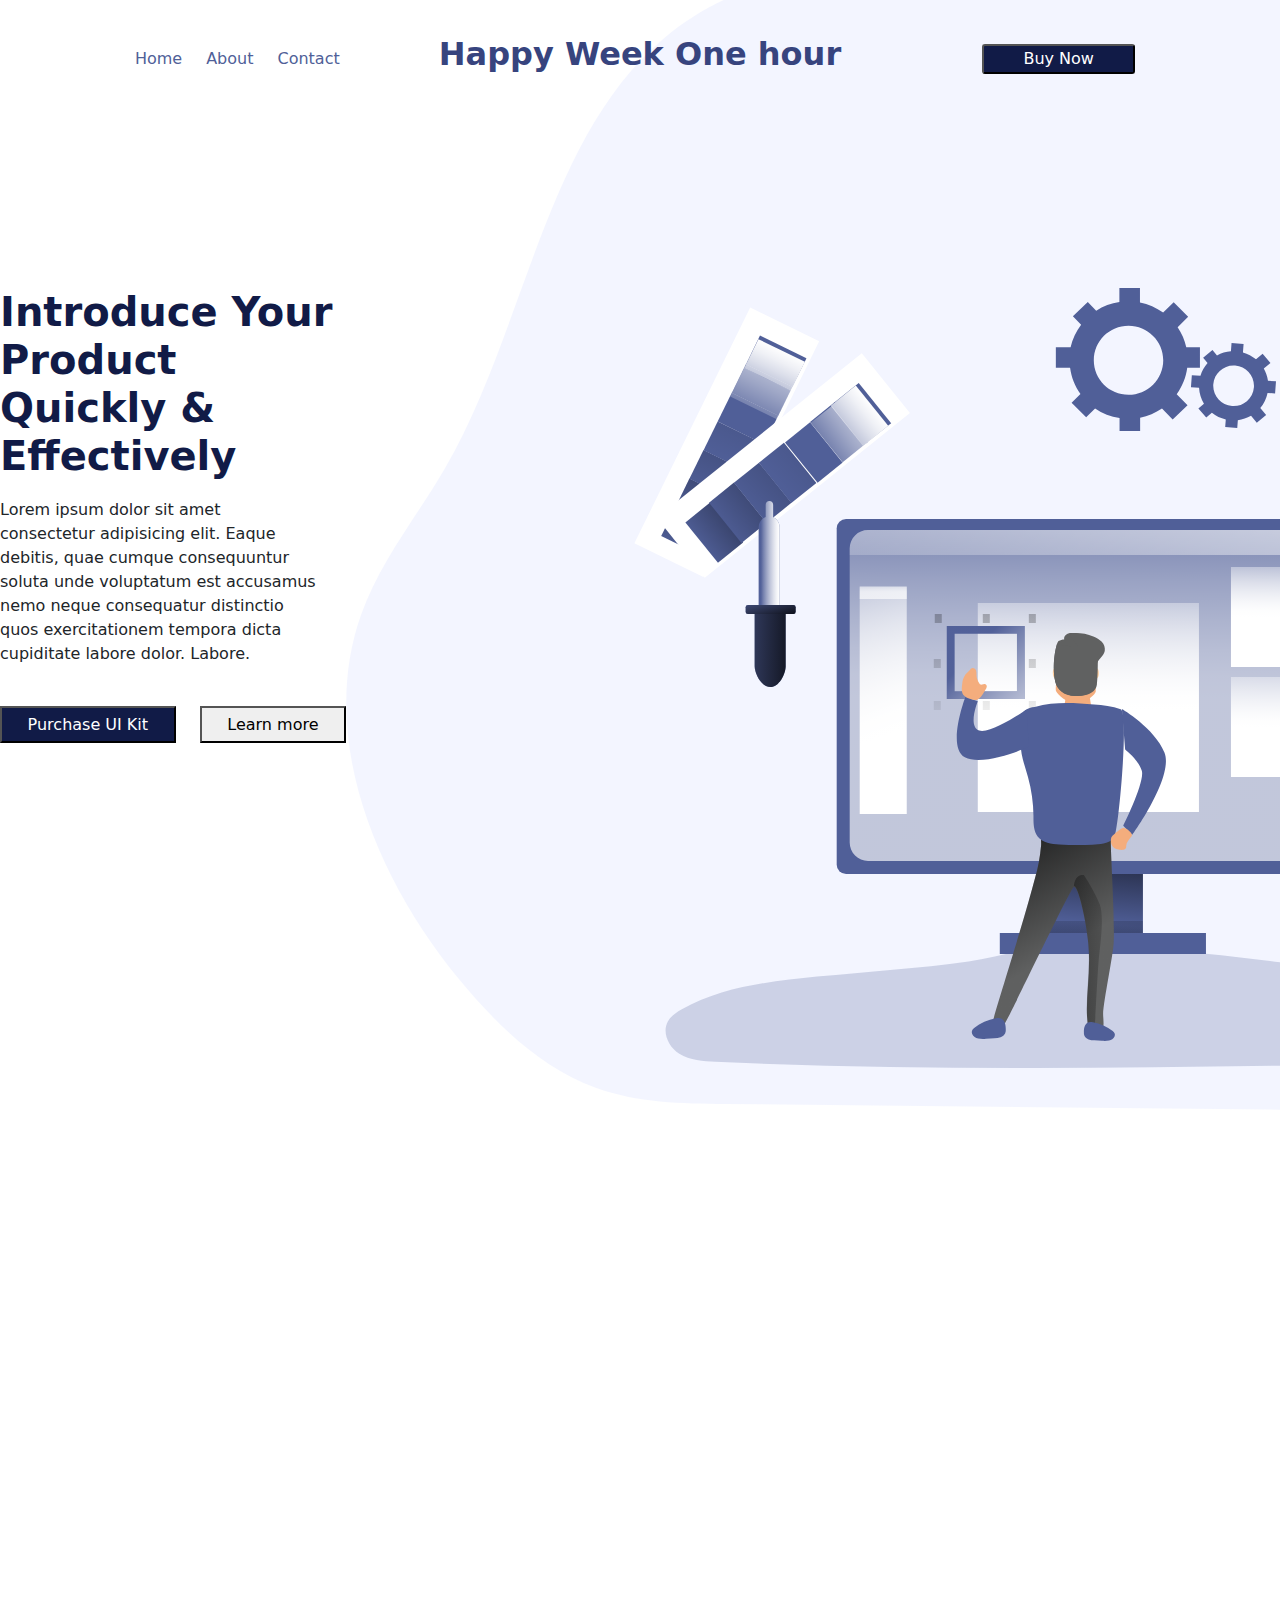
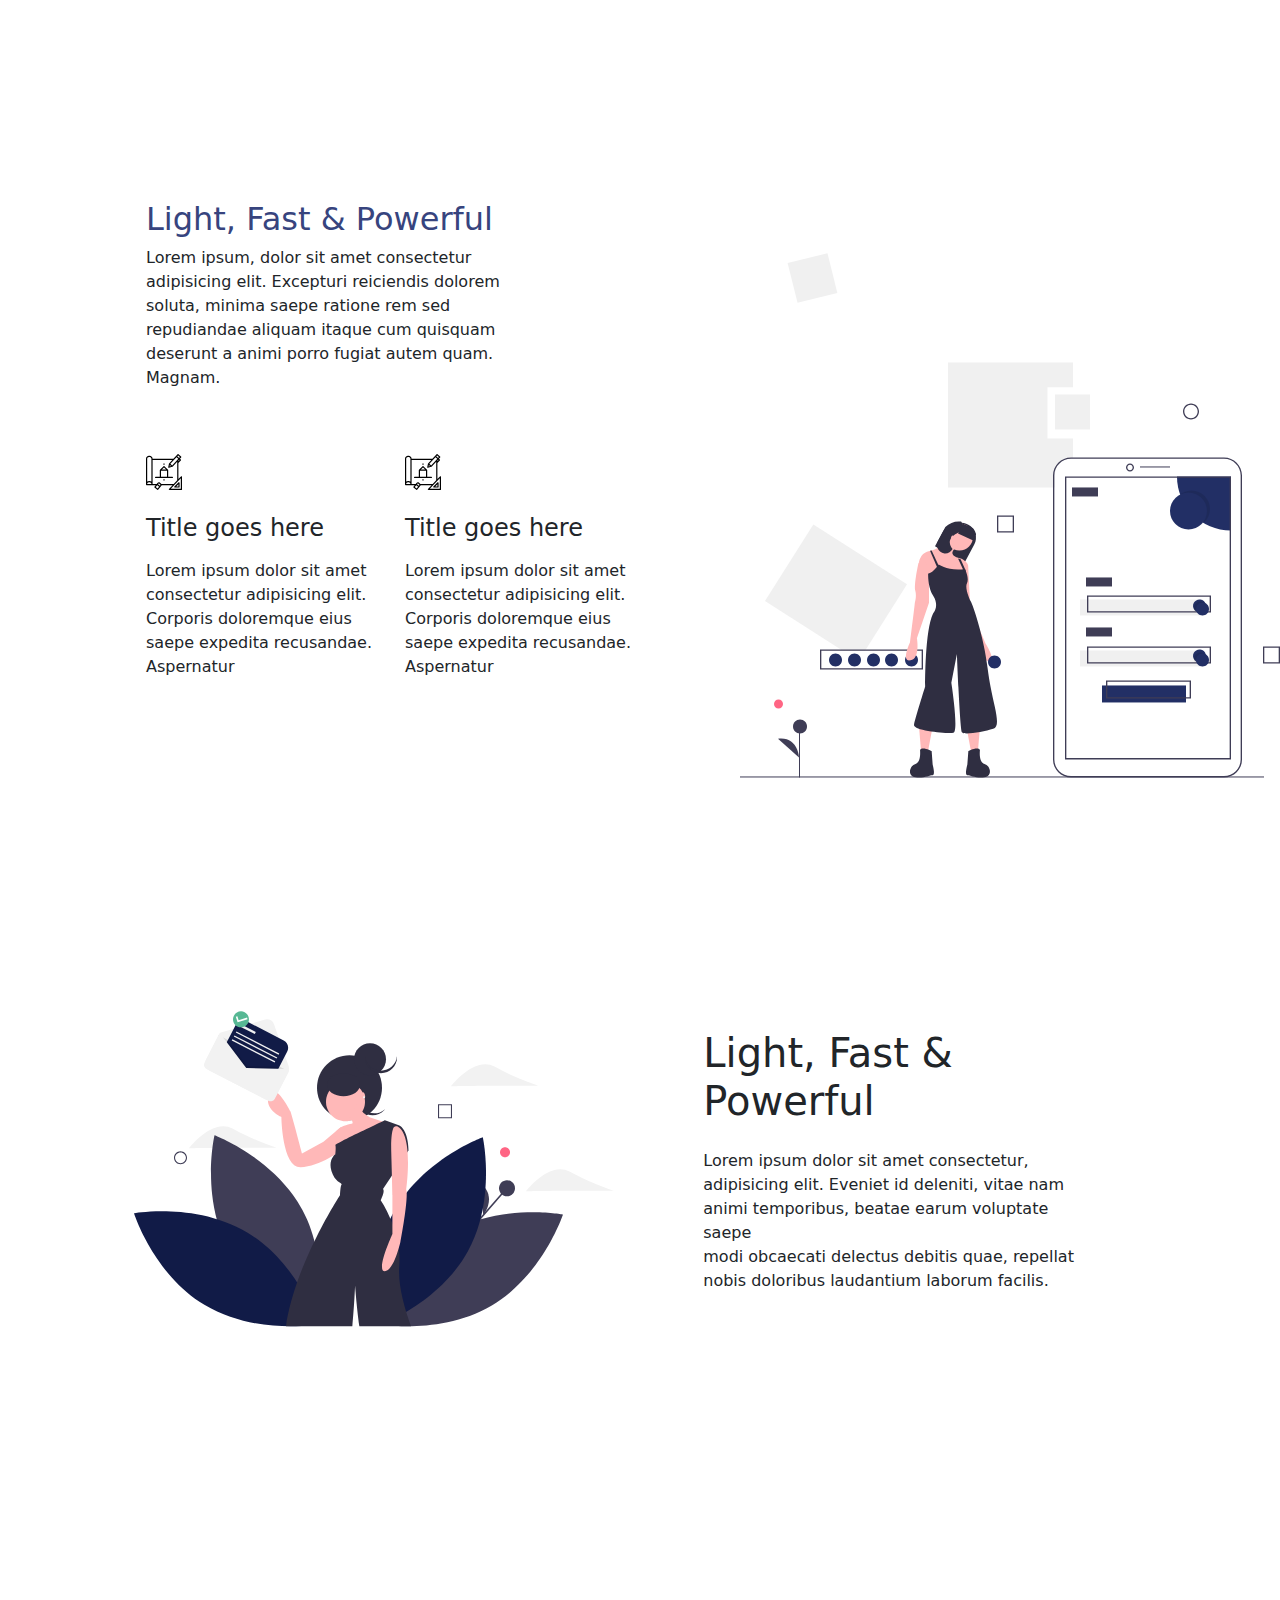
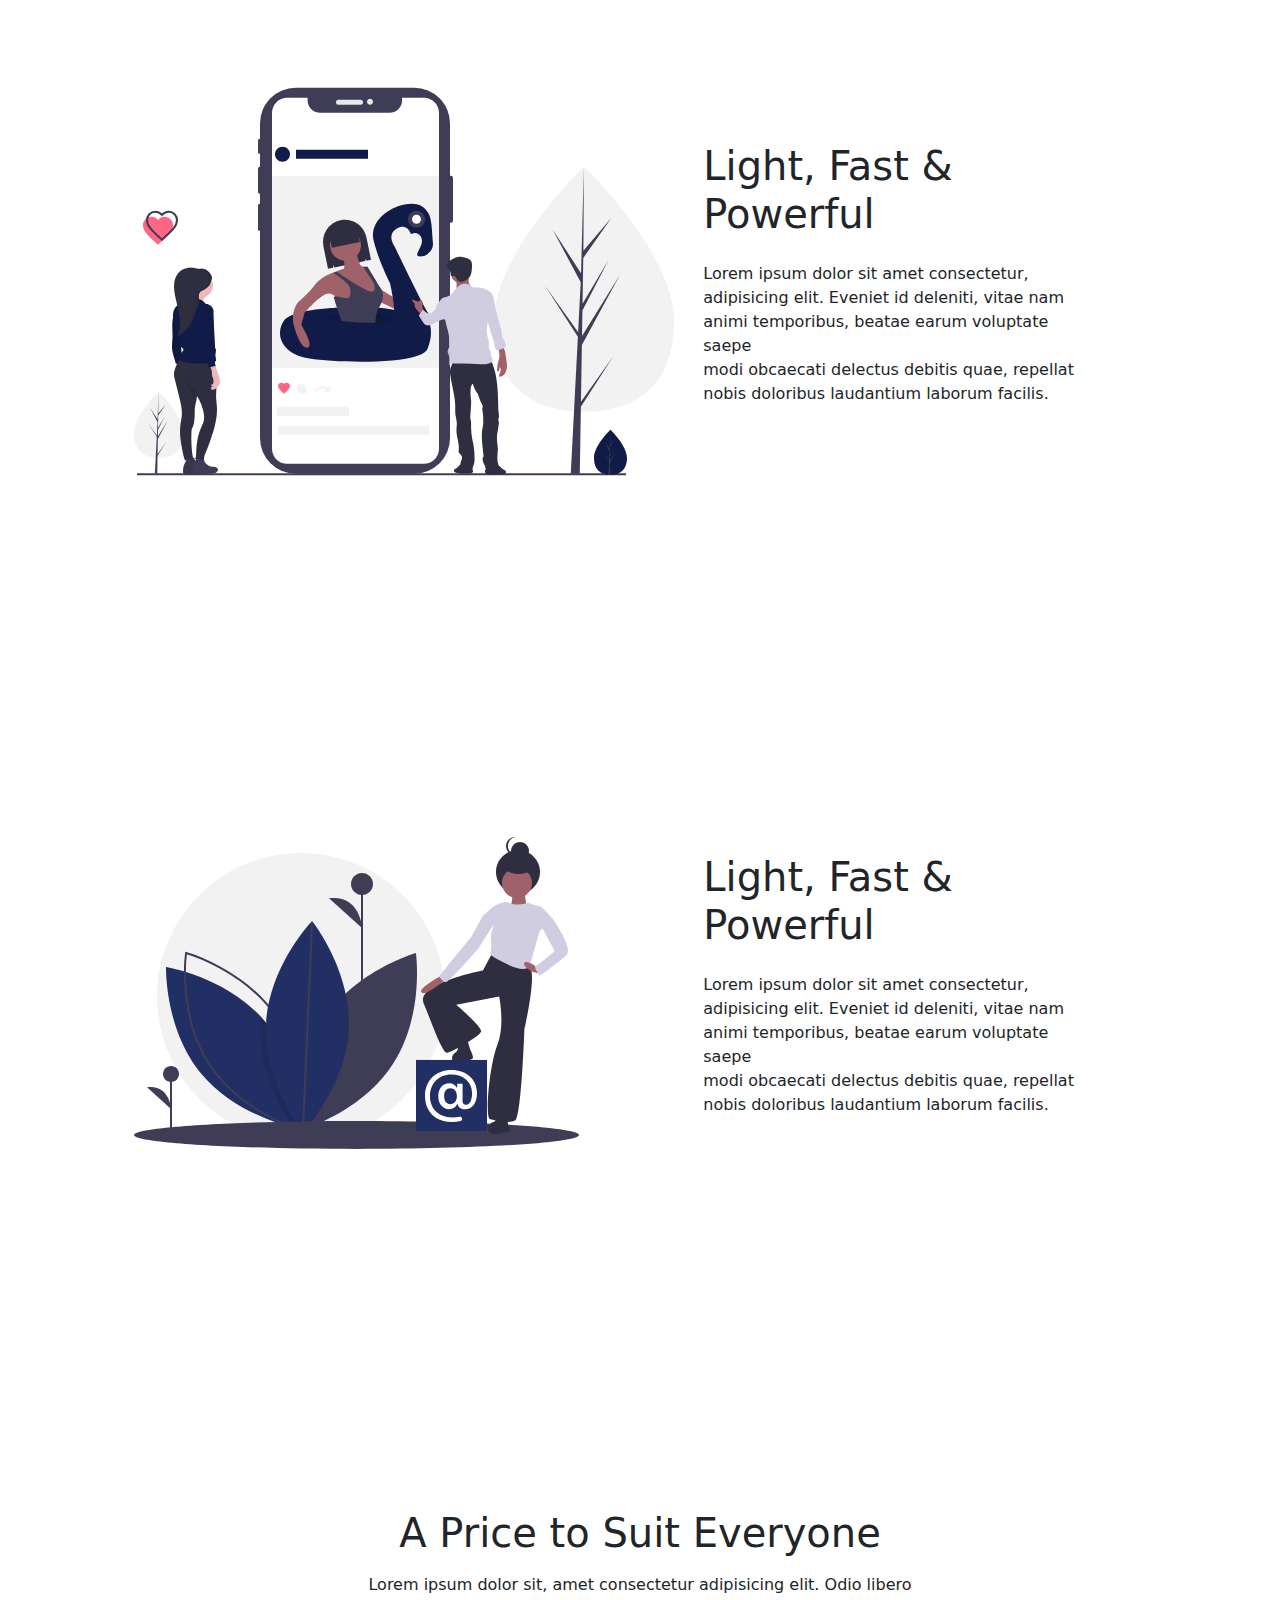
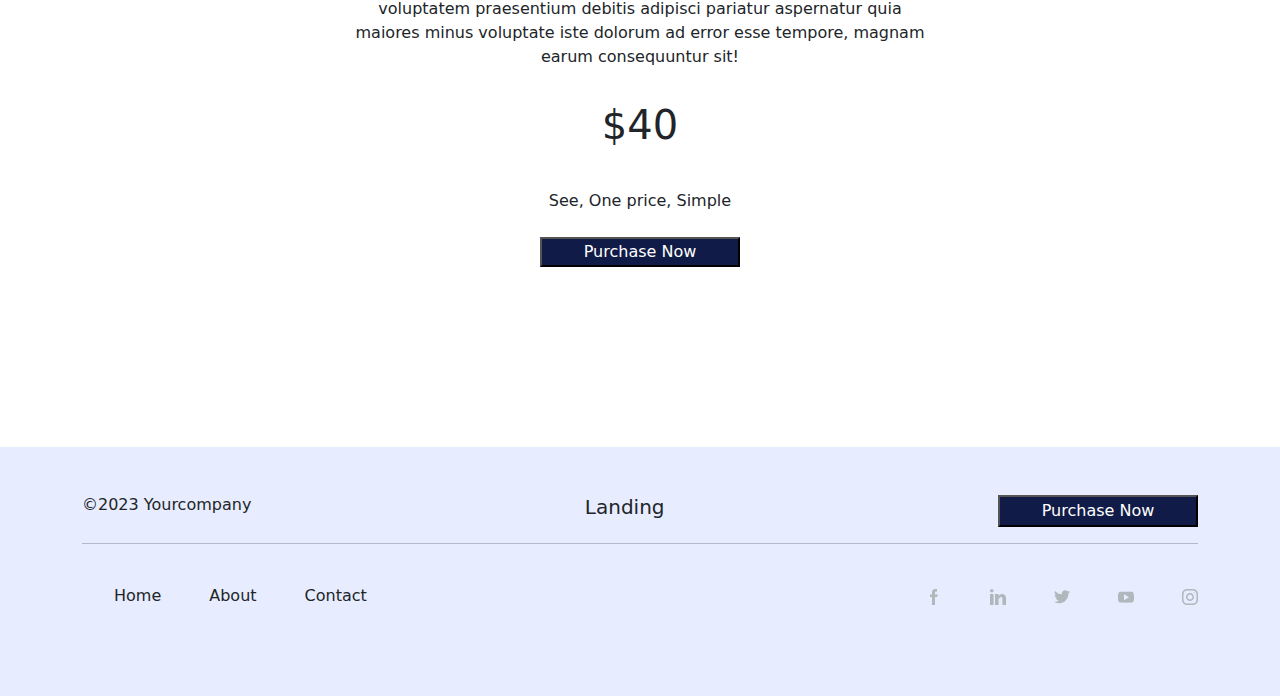
<file: index.html>
<!DOCTYPE html>
<html lang="en">
  <head>
    <meta charset="UTF-8" />
    <meta name="viewport" content="width=device-width, initial-scale=1.0" />
    <title>Document</title>

    <link rel="stylesheet" href="index.css" />
    <link
      rel="stylesheet"
      href="https://cdn.jsdelivr.net/npm/bootstrap@5.3.3/dist/css/bootstrap.min.css
    "
    />
    <script src="https://cdn.jsdelivr.net/npm/bootstrap@5.3.3/dist/js/bootstrap.bundle.min.js
    "></script>
  </head>
  <body>
    <main class="main-container d-flex justify-content-end">
      <svg style="width: 73%; height: 200vh" xmlns="http://www.w3.org/2000/svg">
        <path
          opacity="0.5"
          d="M318.635 37.6942C198.697 138.217 180.111 328.298 98.8809 468.527C70.6041 517.322 34.0667 560.992 15.0036 615.123C-28.7619 739.026 31.472 879.572 112.093 977.981C150.536 1024.93 195.44 1067.94 249.77 1087.72C291.55 1102.94 336.348 1103.57 380.325 1103.97L1150.79 1111.9C1236.81 1112.77 1332.39 1109.62 1394.24 1043.21C1436.87 997.478 1454.18 930.692 1468.88 866.944C1486.93 788.613 1503.3 703.546 1475.2 628.94C1443.11 543.582 1361.96 495.21 1311.55 421.555C1229.74 302.223 1231.62 121.731 1127.44 26.4664C1078.8 -17.9959 1014.62 -35.4321 952.083 -44.1502C834.184 -60.6089 722.506 -29.5408 606.725 -33.8734C507.756 -37.572 400.739 -31.1259 318.635 37.6942Z"
          fill="#E7ECFF"
        />
      </svg>

      <div class="d-flex flex-column flex-sm-row" style="position: absolute; margin-top: 32vh">

        <div class="d-flex flex-column" style="margin-right: 16vw">
          <h1 style="font-weight: 700; color: #111b47">
            Introduce Your Product <br />
            Quickly & Effectively
          </h1>
          <div style="width: 25vw; margin-top: 10px">
            <p>
              Lorem ipsum dolor sit amet consectetur adipisicing elit. Eaque
              debitis, quae cumque consequuntur soluta unde voluptatum est
              accusamus nemo neque consequatur distinctio quos exercitationem
              tempora dicta cupiditate labore dolor. Labore.
            </p>
          </div>
          <div class="d-flex gap-4 mt-4">
            <button
              style="
                background-color: #111b47;
                color: white;
                padding: 0.5vh 2vw;
              "
            >
              Purchase UI Kit
            </button>
            <button style="padding: 0.5vh 2vw">Learn more</button>
          </div>
        </div>

        <div class="">
          <svg
            width="646"
            height="780"
            viewBox="0 0 646 780"
            fill="none"
            xmlns="http://www.w3.org/2000/svg"
          >
            <path
              opacity="0.24"
              d="M183.078 688.613C136.629 693.283 88.7545 698.419 47.8811 721.264C42.4104 724.328 36.8558 727.942 33.8375 733.458C27.7798 744.553 34.6549 759.177 45.3239 765.855C55.9929 772.533 69.1563 773.294 81.7117 773.844C305.279 783.586 529.181 779.761 752.937 775.957C817.915 774.858 883.92 773.59 946.195 754.718C957.388 751.337 969.692 746.265 973.905 735.212C979.417 720.757 966.841 704.737 952.169 700.236C937.496 695.735 921.838 699.095 906.663 701.06C853.968 707.886 800.811 697.446 748.346 689.099C645.639 672.784 539.075 659.512 435.047 657.039C399.581 656.215 369.293 668.515 334.582 673.376C284.465 680.434 233.467 683.541 183.078 688.613Z"
              fill="#505F98"
            />
            <path
              d="M0.368814 255.326L116.198 19.4083L185.185 53.1897L69.3551 289.108L0.368814 255.326Z"
              fill="white"
            />
            <path
              d="M27.2139 248.055L41.3273 219.22L87.7915 241.903L73.678 270.738L27.2139 248.055Z"
              fill="#505F98"
            />
            <path
              d="M27.2139 248.055L41.3273 219.22L87.7915 241.903L73.678 270.738L27.2139 248.055Z"
              fill="url(#paint0_linear_108_1329)"
            />
            <path
              d="M41.3295 219.445L55.4429 190.61L101.907 213.293L87.7936 242.128L41.3295 219.445Z"
              fill="#505F98"
            />
            <path
              d="M41.3295 219.445L55.4429 190.61L101.907 213.293L87.7936 242.128L41.3295 219.445Z"
              fill="url(#paint1_linear_108_1329)"
            />
            <path
              d="M55.4261 190.826L69.5396 161.991L116.004 184.674L101.89 213.509L55.4261 190.826Z"
              fill="#505F98"
            />
            <path
              d="M55.4261 190.826L69.5396 161.991L116.004 184.674L101.89 213.509L55.4261 190.826Z"
              fill="url(#paint2_linear_108_1329)"
            />
            <path
              d="M69.5625 162.237L83.676 133.402L130.14 156.085L116.027 184.92L69.5625 162.237Z"
              fill="#505F98"
            />
            <path
              d="M69.5625 162.237L83.676 133.402L130.14 156.085L116.027 184.92L69.5625 162.237Z"
              fill="url(#paint3_linear_108_1329)"
            />
            <path
              d="M83.6685 133.599L97.7819 104.764L144.246 127.447L130.133 156.282L83.6685 133.599Z"
              fill="#505F98"
            />
            <path
              d="M97.7839 105.01L111.897 76.1754L158.362 98.8578L144.248 127.693L97.7839 105.01Z"
              fill="#505F98"
            />
            <path
              d="M111.881 76.3912L125.994 47.5563L172.458 70.2387L158.345 99.0736L111.881 76.3912Z"
              fill="#505F98"
            />
            <path
              d="M96.1959 108.598L110.309 79.7633L156.774 102.446L142.66 131.281L96.1959 108.598Z"
              fill="url(#paint4_linear_108_1329)"
            />
            <path
              d="M110.321 79.9695L124.434 51.1346L170.898 73.817L156.785 102.652L110.321 79.9695Z"
              fill="url(#paint5_linear_108_1329)"
            />
            <rect
              x="410.837"
              y="573"
              width="98.0679"
              height="82"
              fill="#505F98"
            />
            <rect
              x="410.837"
              y="573"
              width="98.0679"
              height="82"
              fill="url(#paint6_linear_108_1329)"
            />
            <rect
              x="202.693"
              y="231"
              width="518.359"
              height="355"
              rx="9.37"
              fill="#505F98"
            />
            <path
              opacity="0.65"
              d="M704.04 260.438V554.562C704.057 559.443 702.133 564.129 698.693 567.588C695.253 571.047 690.579 572.994 685.703 573H234.039C229.165 572.989 224.494 571.04 221.056 567.582C217.617 564.125 215.691 559.441 215.702 554.562V260.438C215.691 255.559 217.617 250.875 221.056 247.418C224.494 243.96 229.165 242.011 234.039 242H685.703C690.579 242.006 695.253 243.953 698.693 247.412C702.133 250.871 704.057 255.557 704.04 260.438Z"
              fill="url(#paint7_linear_108_1329)"
            />
            <rect
              x="365.806"
              y="645"
              width="206.143"
              height="21"
              fill="#505F98"
            />
            <rect
              x="410.837"
              y="633"
              width="98.0679"
              height="12"
              fill="url(#paint8_linear_108_1329)"
            />
            <path
              fill-rule="evenodd"
              clip-rule="evenodd"
              d="M565.945 59.2411V79.7145L553.235 79.8193C551.999 89.3456 548.375 98.4104 542.697 106.181L553.552 117.351L538.672 131.6L527.986 120.578C521.397 125.062 513.962 128.17 506.13 129.714V143H485.559V130.029C476.774 128.76 468.402 125.497 461.089 120.494L452.153 129.316L437.589 114.647L446.462 105.993C440.876 98.2193 437.313 89.191 436.092 79.7145H421.845V59.2411H436.598C438.427 51.0933 442.024 43.4409 447.136 36.8187L438.896 28.3318L453.776 14.0821L462.206 22.8205C469.176 18.2143 477.1 15.2276 485.39 14.0821V0H505.961V14.3964C514.33 16.0545 522.239 19.493 529.145 24.476L539.683 14.1659L554.163 28.709L543.625 39.1867C547.756 45.2671 550.689 52.0725 552.266 59.2411H565.945ZM459.803 72.1496C459.78 91.211 475.303 106.682 494.474 106.705C503.686 106.733 512.529 103.113 519.051 96.6445C525.572 90.1762 529.235 81.3922 529.229 72.2334C529.253 53.1721 513.73 37.7011 494.559 37.678C475.387 37.6548 459.827 53.0883 459.803 72.1496Z"
              fill="#505F98"
            />
            <path
              fill-rule="evenodd"
              clip-rule="evenodd"
              d="M641.997 93.3542L641.079 105.396L633.566 104.938C632.44 110.475 629.935 115.641 626.283 119.958L632.147 127.021L622.798 134.729L617.039 127.792C612.984 130.13 608.498 131.625 603.85 132.188L603.245 140L591.204 139.104L591.788 131.479C586.703 130.344 581.947 128.056 577.89 124.792L572.256 129.583L564.388 120.396L569.96 115.688C567.032 110.876 565.346 105.414 565.056 99.7917L556.938 99.1667L557.836 87.1458L566.454 87.7917C567.878 83.0854 570.305 78.7428 573.57 75.0625L569.125 69.7083L578.474 62L583.003 67.5C587.274 65.095 592.029 63.6715 596.922 63.3333L597.548 55L609.589 55.8958L608.942 64.375C613.749 65.7138 618.207 68.0811 622.005 71.3125L628.621 65.7083L636.467 74.8958L629.789 80.5833C631.956 84.3387 633.373 88.4774 633.963 92.7708L641.997 93.3542ZM579.3 96.2429C578.445 107.436 586.837 117.203 598.049 118.062C603.443 118.487 608.784 116.747 612.889 113.228C616.994 109.708 619.524 104.7 619.919 99.3125C620.761 88.1186 612.358 78.3609 601.146 77.5136C589.934 76.6662 580.155 85.05 579.3 96.2429Z"
              fill="#505F98"
            />
            <path
              d="M704.04 260.513V267H215.702V260.513C215.691 255.614 217.617 250.912 221.056 247.44C224.495 243.968 229.166 242.011 234.041 242H685.701C690.578 242.006 695.252 243.961 698.692 247.434C702.133 250.907 704.057 255.613 704.04 260.513Z"
              fill="url(#paint9_linear_108_1329)"
            />
            <rect
              x="225.709"
              y="299"
              width="47.0326"
              height="227"
              fill="url(#paint10_linear_108_1329)"
            />
            <rect
              x="343.791"
              y="315"
              width="221.153"
              height="209"
              fill="url(#paint11_linear_108_1329)"
            />
            <rect
              x="394.826"
              y="413"
              width="7.00485"
              height="9"
              fill="url(#paint12_linear_108_1329)"
            />
            <rect
              x="394.826"
              y="371"
              width="7.00485"
              height="9"
              fill="url(#paint13_linear_108_1329)"
            />
            <rect
              x="299.76"
              y="413"
              width="7.00485"
              height="9"
              fill="url(#paint14_linear_108_1329)"
            />
            <rect
              x="299.76"
              y="371"
              width="7.00485"
              height="9"
              fill="url(#paint15_linear_108_1329)"
            />
            <rect
              x="394.826"
              y="326"
              width="7.00485"
              height="9"
              fill="url(#paint16_linear_108_1329)"
            />
            <rect
              x="300.761"
              y="326"
              width="7.00485"
              height="9"
              fill="url(#paint17_linear_108_1329)"
            />
            <rect
              x="348.794"
              y="326"
              width="7.00485"
              height="9"
              fill="url(#paint18_linear_108_1329)"
            />
            <rect
              x="348.794"
              y="413"
              width="7.00485"
              height="9"
              fill="url(#paint19_linear_108_1329)"
            />
            <path
              fill-rule="evenodd"
              clip-rule="evenodd"
              d="M312.769 411H390.823V338H312.769V411ZM382.961 403.282H320.631V345.656H382.961V403.282Z"
              fill="#505F98"
            />
            <path
              fill-rule="evenodd"
              clip-rule="evenodd"
              d="M312.769 411H390.823V338H312.769V411ZM382.961 403.282H320.631V345.656H382.961V403.282Z"
              fill="url(#paint20_linear_108_1329)"
            />
            <rect
              x="596.966"
              y="279"
              width="100.069"
              height="100"
              fill="url(#paint21_linear_108_1329)"
            />
            <rect
              x="596.966"
              y="389"
              width="100.069"
              height="100"
              fill="url(#paint22_linear_108_1329)"
            />
            <rect
              opacity="0.65"
              x="225.709"
              y="298"
              width="47.0326"
              height="13"
              fill="url(#paint23_linear_108_1329)"
            />
            <path
              d="M22.6729 229.827L227.801 65.2927L275.914 125.118L70.7853 289.652L22.6729 229.827Z"
              fill="white"
            />
            <path
              d="M51.3965 234.455L76.464 214.235L109.046 254.522L83.9789 274.742L51.3965 234.455Z"
              fill="#505F98"
            />
            <path
              d="M51.3965 234.455L76.464 214.235L109.046 254.522L83.9789 274.742L51.3965 234.455Z"
              fill="url(#paint24_linear_108_1329)"
            />
            <path
              d="M75.0144 214.689L100.047 194.56L132.481 234.79L107.449 254.919L75.0144 214.689Z"
              fill="#505F98"
            />
            <path
              d="M75.0144 214.689L100.047 194.56L132.481 234.79L107.449 254.919L75.0144 214.689Z"
              fill="url(#paint25_linear_108_1329)"
            />
            <path
              d="M99.9583 194.761L124.99 174.633L157.425 214.863L132.393 234.991L99.9583 194.761Z"
              fill="#505F98"
            />
            <path
              d="M99.9583 194.761L124.99 174.633L157.425 214.863L132.393 234.991L99.9583 194.761Z"
              fill="url(#paint26_linear_108_1329)"
            />
            <path
              d="M124.886 174.847L149.918 154.718L182.353 194.948L157.321 215.077L124.886 174.847Z"
              fill="#505F98"
            />
            <path
              d="M124.886 174.847L149.918 154.718L182.353 194.948L157.321 215.077L124.886 174.847Z"
              fill="url(#paint27_linear_108_1329)"
            />
            <path
              d="M151.006 154.389L176.073 134.169L208.656 174.456L183.588 194.676L151.006 154.389Z"
              fill="#505F98"
            />
            <path
              d="M176.086 133.99L201.154 113.77L233.736 154.057L208.668 174.277L176.086 133.99Z"
              fill="#505F98"
            />
            <path
              d="M199.693 115.051L224.726 94.9226L257.161 135.153L232.128 155.281L199.693 115.051Z"
              fill="#505F98"
            />
            <path
              d="M229.712 158.218L208.613 175L176.675 134.782L197.774 118L229.712 158.218Z"
              fill="url(#paint28_linear_108_1329)"
            />
            <path
              d="M196.736 117.648L221.768 97.519L254.203 137.749L229.171 157.878L196.736 117.648Z"
              fill="url(#paint29_linear_108_1329)"
            />
            <path
              d="M145.653 239.15V362H124.639V239.15C124.639 234.61 127.457 230.57 131.657 229.089V216.825C131.657 214.712 133.333 213 135.4 213C137.468 213 139.144 214.712 139.144 216.825V229.297C143.063 230.935 145.632 234.823 145.653 239.15Z"
              fill="#505F98"
            />
            <path
              d="M145.653 239.15V362H124.639V239.15C124.639 234.61 127.457 230.57 131.657 229.089V216.825C131.657 214.712 133.333 213 135.4 213C137.468 213 139.144 214.712 139.144 216.825V229.297C143.063 230.935 145.632 234.823 145.653 239.15Z"
              fill="url(#paint30_linear_108_1329)"
            />
            <rect
              x="111.63"
              y="317"
              width="50.0346"
              height="9"
              rx="2.245"
              fill="#505F98"
            />
            <path
              d="M136.336 399C127.763 399 120.636 386.185 120.636 377.634V321H151.658V377.634C151.658 386.185 144.887 399 136.336 399Z"
              fill="#505F98"
            />
            <rect
              x="111.63"
              y="317"
              width="50.0346"
              height="9"
              rx="2.245"
              fill="url(#paint31_linear_108_1329)"
            />
            <path
              d="M136.336 399C127.763 399 120.636 386.366 120.636 377.937V326H151.658V377.937C151.658 386.366 144.887 399 136.336 399Z"
              fill="url(#paint32_linear_108_1329)"
            />
            <path
              d="M336.428 459C335.754 455.436 335.329 450.39 336.623 450.043C339.351 449.275 336.428 459 336.428 459Z"
              fill="#28353D"
            />
            <path
              d="M479.687 654.507C479.201 667.102 469.439 713.388 469.122 726.004C469.122 730.202 470.242 736.647 468.889 740.698C466.1 749.284 456.211 748.108 454.922 743.049L454.436 740.53C449.85 716.012 457.225 688.198 454.436 656.186C452.766 636.643 444.99 598.963 439.898 598.711C437.214 598.711 375.957 727.851 370.632 735.807C368.011 739.817 360.637 739.187 357.066 742.42C353.495 745.652 386.818 644.515 400.785 591.07C404.043 580.039 406.167 568.709 407.124 557.252C407.505 550.64 405.37 548.415 411.477 546.463C415.703 545.119 421.557 545.497 426.078 545.182C431.002 544.804 476.792 544.72 476.792 547.953C476.348 565.502 480.87 625.412 479.687 654.507Z"
              fill="#606161"
            />
            <path
              d="M479.687 654.507C479.201 667.102 469.439 713.388 469.122 726.004C469.122 730.202 470.242 736.647 468.889 740.698C466.1 749.284 456.211 748.108 454.922 743.049L454.436 740.53C449.85 716.012 457.225 688.198 454.436 656.186C452.766 636.643 444.99 598.963 439.898 598.711C437.214 598.711 375.957 727.851 370.632 735.807C368.011 739.817 360.637 739.187 357.066 742.42C353.495 745.652 386.818 644.515 400.785 591.07C404.043 580.039 406.167 568.709 407.124 557.252C407.505 550.64 405.37 548.415 411.477 546.463C415.703 545.119 421.557 545.497 426.078 545.182C431.002 544.804 476.792 544.72 476.792 547.953C476.348 565.502 480.87 625.412 479.687 654.507Z"
              fill="url(#paint33_linear_108_1329)"
            />
            <path
              d="M425.614 386.148C425.229 382.163 423.346 380 421.506 380C419.667 380 418.533 382.12 418.918 386.148C419.005 389.122 421.249 391.597 424.223 392C426.085 392 426.02 390.134 425.614 386.148Z"
              fill="#FFCD9C"
            />
            <path
              d="M458.008 386.159C458.258 382.166 460.095 380 461.994 380C463.893 380 465.124 382.124 464.832 386.159C464.805 389.173 462.56 391.687 459.615 392C457.736 392 457.715 390.152 458.008 386.159Z"
              fill="#FFCD9C"
            />
            <path
              d="M461.732 403.672C461.473 405.777 452.558 415 442.413 415C432.267 415 423.892 406.577 422.122 403.208C420.352 399.839 427.475 356.505 431.598 352.884C435.721 349.262 452.429 351.641 453.832 353.558C457.199 358.085 462.833 395.27 461.732 403.672Z"
              fill="#F4AD7D"
            />
            <path
              d="M457.538 370.977C456.159 371.639 450.743 357.842 449.607 355.525C448.472 353.208 448.654 350.829 450.033 350.167C451.413 349.505 453.441 350.871 454.577 353.167C455.713 355.463 458.897 370.336 457.538 370.977Z"
              fill="#FFCD9C"
            />
            <path
              d="M427.168 369.987C425.737 369.501 429.525 355.179 430.351 352.703C431.177 350.228 433.031 348.599 434.381 349.086C435.731 349.573 436.295 351.984 435.469 354.481C434.643 356.977 428.518 370.474 427.168 369.987Z"
              fill="#FFCD9C"
            />
            <path
              d="M432.845 402H454.608L457.87 422.622C446.014 429.005 439.101 428.301 429.85 421.214L432.845 402Z"
              fill="#F4AD7D"
            />
            <path
              d="M441.859 406.13C441.859 405.75 442.764 405.43 443.86 405.43C444.956 405.43 445.861 405.75 445.861 406.13C445.861 406.51 444.98 406.57 443.86 406.57C442.74 406.57 441.859 406.53 441.859 406.13Z"
              fill="#F4AD7D"
            />
            <path
              d="M462.892 396.808C463.716 391.894 465.06 356.708 461.764 352.051C458.469 347.394 438.741 344.381 435.749 345.108C429.05 346.731 430.221 351.517 430.221 351.517C428.23 351.547 426.28 352.084 424.563 353.076C422.265 354.615 417.43 376.79 421.289 393.56C423.023 401.102 429.852 407.66 441.646 407.981C456.171 408.365 461.895 402.896 462.892 396.808Z"
              fill="#606161"
            />
            <path
              d="M435.831 346.762C437.39 345.448 439.41 344.828 441.43 345.041C447.563 345.008 453.647 346.14 459.365 348.376C462.535 349.488 465.414 351.311 467.785 353.708C470.172 356.173 471.271 359.627 470.753 363.034C469.7 368.047 464.438 371.148 462.712 375.97C461.322 379.837 462.312 383.575 462.354 387.463C462.382 390.606 462.156 393.746 461.68 396.852C460.712 402.906 455.176 408.344 440.967 407.983C429.516 407.664 422.885 401.143 421.201 393.644C418.921 381.198 419.519 368.389 422.948 356.215C429.12 357.648 435.434 358.361 441.767 358.339C448.482 358.395 455.178 357.611 461.701 356.002C462.817 362.503 462.796 375.524 462.438 385.253"
              fill="#606161"
            />
            <path
              d="M400.702 418.954C397.268 419.241 393.96 420.384 391.077 422.28C386.139 426.171 385.764 433.43 385.848 439.748C385.678 448.501 386.285 457.252 387.66 465.897C389.139 473.826 391.827 481.441 394.035 489.202C397.516 501.831 399.344 514.862 399.473 527.966C399.473 535.162 399.348 543.07 403.827 548.697C408.723 554.806 417.39 555.998 425.182 556.438C436.245 557.086 447.349 557.17 458.412 556.709C465.829 556.375 473.725 555.643 479.6 551.082C484.288 547.442 495.267 424.288 486.746 421.171C478.225 418.054 469.058 417.259 460.016 416.506C439.745 414.791 420.661 413.431 400.702 418.954Z"
              fill="#505F98"
            />
            <path
              d="M464.521 674.291C463.435 688.255 460.843 739 460.843 739L454.238 738.77C449.702 714.39 456.997 686.732 454.238 654.899C452.586 635.465 444.895 597.996 439.857 597.746C441.362 585.221 449.827 587.1 449.827 587.1C455.984 596.294 461.294 606.026 465.692 616.178C470.729 629.37 465.629 660.263 464.521 674.291Z"
              fill="url(#paint34_linear_108_1329)"
            />
            <path
              d="M340.164 740.024C339.133 740.786 338.35 741.83 337.913 743.025C337.678 744.009 337.773 745.04 338.184 745.965C339.35 748.326 341.56 750.019 344.168 750.55C346.744 751.04 349.383 751.131 351.987 750.818L360.328 750.262C362.45 750.212 364.555 749.873 366.583 749.255C368.614 748.627 370.289 747.198 371.212 745.308C371.704 743.916 371.895 742.438 371.775 740.969C371.775 734.164 369.357 728.634 361.808 730.299C353.902 731.765 346.474 735.102 340.164 740.024Z"
              fill="#505F98"
            />
            <path
              d="M478.703 743.063C479.65 743.759 480.369 744.709 480.77 745.797C480.984 746.682 480.9 747.611 480.53 748.446C479.468 750.584 477.438 752.114 475.047 752.579C472.69 753.035 470.273 753.121 467.888 752.834L460.316 752.325C458.39 752.284 456.478 751.985 454.636 751.435C452.779 750.864 451.25 749.566 450.415 747.853C449.967 746.595 449.789 745.26 449.893 743.932C449.893 737.785 452.069 732.72 459.01 734.288C466.206 735.619 472.964 738.63 478.703 743.063Z"
              fill="#505F98"
            />
            <path
              d="M487.891 421C487.891 421 520.606 440.163 530.432 464.389C540.257 488.614 498.252 547 498.252 547L489.263 537.814C489.263 537.814 511.188 493.759 507.799 482.74C504.409 471.721 491.13 461.452 491.13 461.452L487.891 421Z"
              fill="#505F98"
            />
            <path
              d="M394.826 458.859C394.826 458.859 349.338 479.24 330.853 469.238C312.368 459.237 331.398 409 331.398 409L343.777 413.202C343.777 413.202 333.433 438.815 345.267 442.618C357.101 446.421 392.56 421.438 392.56 421.438L394.826 458.859Z"
              fill="#505F98"
            />
            <path
              d="M480.466 545.976C479.158 546.826 478.097 547.968 477.381 549.297C476.952 550.425 476.797 551.629 476.928 552.819C476.849 555.709 478.163 558.479 480.51 560.367C482.158 561.25 484.005 561.76 485.903 561.857C487.066 562.048 488.256 562.048 489.419 561.857C490.606 561.646 491.597 560.888 492.051 559.844C492.206 559.183 492.271 558.507 492.245 557.831C492.396 554.51 494.899 551.793 496.97 549.076C497.47 548.551 497.793 547.9 497.897 547.204C497.885 546.434 497.597 545.69 497.078 545.091C495.675 543.199 492.202 539.717 489.419 540.018C486.636 540.32 482.624 544.326 480.466 545.976Z"
              fill="#F4AD7D"
            />
            <path
              d="M351.585 401.435C352.178 400.611 352.582 399.679 352.772 398.698C352.923 397.683 352.386 396.687 351.431 396.211C349.915 395.647 348.114 397.13 346.62 396.504C346.114 396.235 345.69 395.846 345.389 395.375C343.625 392.945 342.613 390.093 342.467 387.143C342.553 385.571 342.405 383.995 342.028 382.463C341.583 380.886 340 379.849 338.293 380.018C336.886 380.331 336.095 381.689 335.217 382.776C334.338 383.863 332.58 385.158 331.437 386.516C329.487 389.307 328.37 392.55 328.208 395.898C327.592 400.077 327.197 404.861 330.273 407.87C332.646 410.189 339.874 412.927 343.192 411.694C346.861 410.315 349.74 404.444 351.585 401.435Z"
              fill="#F4AD7D"
            />
            <defs>
              <linearGradient
                id="paint0_linear_108_1329"
                x1="151.402"
                y1="315.166"
                x2="216.156"
                y2="186.6"
                gradientUnits="userSpaceOnUse"
              >
                <stop stop-color="#010101" stop-opacity="0.01" />
                <stop offset="0.95" stop-color="#010101" />
              </linearGradient>
              <linearGradient
                id="paint1_linear_108_1329"
                x1="206.563"
                y1="311.365"
                x2="299.417"
                y2="129.775"
                gradientUnits="userSpaceOnUse"
              >
                <stop stop-color="#010101" stop-opacity="0.01" />
                <stop offset="0.95" stop-color="#010101" />
              </linearGradient>
              <linearGradient
                id="paint2_linear_108_1329"
                x1="326.545"
                y1="320.092"
                x2="463.899"
                y2="9.94817"
                gradientUnits="userSpaceOnUse"
              >
                <stop stop-color="#010101" stop-opacity="0.01" />
                <stop offset="0.95" stop-color="#010101" />
              </linearGradient>
              <linearGradient
                id="paint3_linear_108_1329"
                x1="454.379"
                y1="336.583"
                x2="659.309"
                y2="-110.821"
                gradientUnits="userSpaceOnUse"
              >
                <stop stop-color="#010101" stop-opacity="0.01" />
                <stop offset="0.36" stop-color="#010101" stop-opacity="0.36" />
                <stop offset="0.95" stop-color="#010101" />
              </linearGradient>
              <linearGradient
                id="paint4_linear_108_1329"
                x1="305.726"
                y1="231.564"
                x2="422.886"
                y2="-10.0312"
                gradientUnits="userSpaceOnUse"
              >
                <stop stop-color="white" stop-opacity="0.01" />
                <stop offset="0.07" stop-color="white" stop-opacity="0.22" />
                <stop offset="0.16" stop-color="white" stop-opacity="0.45" />
                <stop offset="0.25" stop-color="white" stop-opacity="0.65" />
                <stop offset="0.33" stop-color="white" stop-opacity="0.8" />
                <stop offset="0.4" stop-color="white" stop-opacity="0.91" />
                <stop offset="0.46" stop-color="white" stop-opacity="0.98" />
                <stop offset="0.51" stop-color="white" />
              </linearGradient>
              <linearGradient
                id="paint5_linear_108_1329"
                x1="227.65"
                y1="178.444"
                x2="291.846"
                y2="42.5549"
                gradientUnits="userSpaceOnUse"
              >
                <stop stop-color="white" stop-opacity="0.01" />
                <stop offset="0.07" stop-color="white" stop-opacity="0.22" />
                <stop offset="0.16" stop-color="white" stop-opacity="0.45" />
                <stop offset="0.25" stop-color="white" stop-opacity="0.65" />
                <stop offset="0.33" stop-color="white" stop-opacity="0.8" />
                <stop offset="0.4" stop-color="white" stop-opacity="0.91" />
                <stop offset="0.46" stop-color="white" stop-opacity="0.98" />
                <stop offset="0.51" stop-color="white" />
              </linearGradient>
              <linearGradient
                id="paint6_linear_108_1329"
                x1="532.972"
                y1="641.322"
                x2="543.393"
                y2="514.584"
                gradientUnits="userSpaceOnUse"
              >
                <stop stop-color="#010101" stop-opacity="0.01" />
                <stop offset="0.95" stop-color="#010101" />
              </linearGradient>
              <linearGradient
                id="paint7_linear_108_1329"
                x1="131.259"
                y1="178.517"
                x2="128.544"
                y2="628.071"
                gradientUnits="userSpaceOnUse"
              >
                <stop stop-color="white" stop-opacity="0.01" />
                <stop offset="0.07" stop-color="white" stop-opacity="0.22" />
                <stop offset="0.16" stop-color="white" stop-opacity="0.45" />
                <stop offset="0.25" stop-color="white" stop-opacity="0.65" />
                <stop offset="0.33" stop-color="white" stop-opacity="0.8" />
                <stop offset="0.4" stop-color="white" stop-opacity="0.91" />
                <stop offset="0.46" stop-color="white" stop-opacity="0.98" />
                <stop offset="0.51" stop-color="white" />
              </linearGradient>
              <linearGradient
                id="paint8_linear_108_1329"
                x1="-122.395"
                y1="616.073"
                x2="-122.295"
                y2="758.306"
                gradientUnits="userSpaceOnUse"
              >
                <stop stop-color="#010101" stop-opacity="0.01" />
                <stop offset="0.95" stop-color="#010101" />
              </linearGradient>
              <linearGradient
                id="paint9_linear_108_1329"
                x1="1030.02"
                y1="361.966"
                x2="1064.2"
                y2="-45.145"
                gradientUnits="userSpaceOnUse"
              >
                <stop stop-color="white" stop-opacity="0.01" />
                <stop offset="0.07" stop-color="white" stop-opacity="0.22" />
                <stop offset="0.16" stop-color="white" stop-opacity="0.45" />
                <stop offset="0.25" stop-color="white" stop-opacity="0.65" />
                <stop offset="0.33" stop-color="white" stop-opacity="0.8" />
                <stop offset="0.4" stop-color="white" stop-opacity="0.91" />
                <stop offset="0.46" stop-color="white" stop-opacity="0.98" />
                <stop offset="0.51" stop-color="white" />
              </linearGradient>
              <linearGradient
                id="paint10_linear_108_1329"
                x1="203.138"
                y1="251.87"
                x2="341.145"
                y2="620.142"
                gradientUnits="userSpaceOnUse"
              >
                <stop stop-color="white" stop-opacity="0.01" />
                <stop offset="0.07" stop-color="white" stop-opacity="0.22" />
                <stop offset="0.16" stop-color="white" stop-opacity="0.45" />
                <stop offset="0.25" stop-color="white" stop-opacity="0.65" />
                <stop offset="0.33" stop-color="white" stop-opacity="0.8" />
                <stop offset="0.4" stop-color="white" stop-opacity="0.91" />
                <stop offset="0.46" stop-color="white" stop-opacity="0.98" />
                <stop offset="0.51" stop-color="white" />
              </linearGradient>
              <linearGradient
                id="paint11_linear_108_1329"
                x1="306.668"
                y1="274.99"
                x2="303.343"
                y2="557.698"
                gradientUnits="userSpaceOnUse"
              >
                <stop stop-color="white" stop-opacity="0.01" />
                <stop offset="0.07" stop-color="white" stop-opacity="0.22" />
                <stop offset="0.16" stop-color="white" stop-opacity="0.45" />
                <stop offset="0.25" stop-color="white" stop-opacity="0.65" />
                <stop offset="0.33" stop-color="white" stop-opacity="0.8" />
                <stop offset="0.4" stop-color="white" stop-opacity="0.91" />
                <stop offset="0.46" stop-color="white" stop-opacity="0.98" />
                <stop offset="0.51" stop-color="white" />
              </linearGradient>
              <linearGradient
                id="paint12_linear_108_1329"
                x1="622.503"
                y1="466.704"
                x2="641.69"
                y2="-111.215"
                gradientUnits="userSpaceOnUse"
              >
                <stop stop-color="#010101" stop-opacity="0.01" />
                <stop offset="0.95" stop-color="#010101" />
              </linearGradient>
              <linearGradient
                id="paint13_linear_108_1329"
                x1="621.651"
                y1="467.045"
                x2="640.838"
                y2="-110.875"
                gradientUnits="userSpaceOnUse"
              >
                <stop stop-color="#010101" stop-opacity="0.01" />
                <stop offset="0.95" stop-color="#010101" />
              </linearGradient>
              <linearGradient
                id="paint14_linear_108_1329"
                x1="527.472"
                y1="464.354"
                x2="546.688"
                y2="-113.565"
                gradientUnits="userSpaceOnUse"
              >
                <stop stop-color="#010101" stop-opacity="0.01" />
                <stop offset="0.95" stop-color="#010101" />
              </linearGradient>
              <linearGradient
                id="paint15_linear_108_1329"
                x1="526.62"
                y1="464.694"
                x2="545.836"
                y2="-113.224"
                gradientUnits="userSpaceOnUse"
              >
                <stop stop-color="#010101" stop-opacity="0.01" />
                <stop offset="0.95" stop-color="#010101" />
              </linearGradient>
              <linearGradient
                id="paint16_linear_108_1329"
                x1="620.712"
                y1="468.545"
                x2="639.928"
                y2="-109.373"
                gradientUnits="userSpaceOnUse"
              >
                <stop stop-color="#010101" stop-opacity="0.01" />
                <stop offset="0.95" stop-color="#010101" />
              </linearGradient>
              <linearGradient
                id="paint17_linear_108_1329"
                x1="526.682"
                y1="466.236"
                x2="545.87"
                y2="-111.683"
                gradientUnits="userSpaceOnUse"
              >
                <stop stop-color="#010101" stop-opacity="0.01" />
                <stop offset="0.95" stop-color="#010101" />
              </linearGradient>
              <linearGradient
                id="paint18_linear_108_1329"
                x1="574.672"
                y1="467.396"
                x2="593.888"
                y2="-110.501"
                gradientUnits="userSpaceOnUse"
              >
                <stop stop-color="#010101" stop-opacity="0.01" />
                <stop offset="0.95" stop-color="#010101" />
              </linearGradient>
              <linearGradient
                id="paint19_linear_108_1329"
                x1="576.488"
                y1="464.843"
                x2="595.704"
                y2="-113.075"
                gradientUnits="userSpaceOnUse"
              >
                <stop stop-color="#010101" stop-opacity="0.01" />
                <stop offset="0.95" stop-color="#010101" />
              </linearGradient>
              <linearGradient
                id="paint20_linear_108_1329"
                x1="231.41"
                y1="479.399"
                x2="463.643"
                y2="696.094"
                gradientUnits="userSpaceOnUse"
              >
                <stop stop-color="white" stop-opacity="0.01" />
                <stop offset="0.07" stop-color="white" stop-opacity="0.22" />
                <stop offset="0.16" stop-color="white" stop-opacity="0.45" />
                <stop offset="0.25" stop-color="white" stop-opacity="0.65" />
                <stop offset="0.33" stop-color="white" stop-opacity="0.8" />
                <stop offset="0.4" stop-color="white" stop-opacity="0.91" />
                <stop offset="0.46" stop-color="white" stop-opacity="0.98" />
                <stop offset="0.51" stop-color="white" />
              </linearGradient>
              <linearGradient
                id="paint21_linear_108_1329"
                x1="580.277"
                y1="259.864"
                x2="578.492"
                y2="395.026"
                gradientUnits="userSpaceOnUse"
              >
                <stop stop-color="white" stop-opacity="0.01" />
                <stop offset="0.07" stop-color="white" stop-opacity="0.22" />
                <stop offset="0.16" stop-color="white" stop-opacity="0.45" />
                <stop offset="0.25" stop-color="white" stop-opacity="0.65" />
                <stop offset="0.33" stop-color="white" stop-opacity="0.8" />
                <stop offset="0.4" stop-color="white" stop-opacity="0.91" />
                <stop offset="0.46" stop-color="white" stop-opacity="0.98" />
                <stop offset="0.51" stop-color="white" />
              </linearGradient>
              <linearGradient
                id="paint22_linear_108_1329"
                x1="580.277"
                y1="369.864"
                x2="578.492"
                y2="505.026"
                gradientUnits="userSpaceOnUse"
              >
                <stop stop-color="white" stop-opacity="0.01" />
                <stop offset="0.07" stop-color="white" stop-opacity="0.22" />
                <stop offset="0.16" stop-color="white" stop-opacity="0.45" />
                <stop offset="0.25" stop-color="white" stop-opacity="0.65" />
                <stop offset="0.33" stop-color="white" stop-opacity="0.8" />
                <stop offset="0.4" stop-color="white" stop-opacity="0.91" />
                <stop offset="0.46" stop-color="white" stop-opacity="0.98" />
                <stop offset="0.51" stop-color="white" />
              </linearGradient>
              <linearGradient
                id="paint23_linear_108_1329"
                x1="216.437"
                y1="295.281"
                x2="216.42"
                y2="313.481"
                gradientUnits="userSpaceOnUse"
              >
                <stop stop-color="white" stop-opacity="0.01" />
                <stop offset="0.07" stop-color="white" stop-opacity="0.22" />
                <stop offset="0.16" stop-color="white" stop-opacity="0.45" />
                <stop offset="0.25" stop-color="white" stop-opacity="0.65" />
                <stop offset="0.33" stop-color="white" stop-opacity="0.8" />
                <stop offset="0.4" stop-color="white" stop-opacity="0.91" />
                <stop offset="0.46" stop-color="white" stop-opacity="0.98" />
                <stop offset="0.51" stop-color="white" />
              </linearGradient>
              <linearGradient
                id="paint24_linear_108_1329"
                x1="135.737"
                y1="348.052"
                x2="249.168"
                y2="258.635"
                gradientUnits="userSpaceOnUse"
              >
                <stop stop-color="#010101" stop-opacity="0.01" />
                <stop offset="0.95" stop-color="#010101" />
              </linearGradient>
              <linearGradient
                id="paint25_linear_108_1329"
                x1="185.575"
                y1="367.988"
                x2="346.852"
                y2="242.867"
                gradientUnits="userSpaceOnUse"
              >
                <stop stop-color="#010101" stop-opacity="0.01" />
                <stop offset="0.95" stop-color="#010101" />
              </linearGradient>
              <linearGradient
                id="paint26_linear_108_1329"
                x1="290.519"
                y1="426.751"
                x2="546.684"
                y2="204.028"
                gradientUnits="userSpaceOnUse"
              >
                <stop stop-color="#010101" stop-opacity="0.01" />
                <stop offset="0.95" stop-color="#010101" />
              </linearGradient>
              <linearGradient
                id="paint27_linear_108_1329"
                x1="399.279"
                y1="495.865"
                x2="774.962"
                y2="177.45"
                gradientUnits="userSpaceOnUse"
              >
                <stop stop-color="#010101" stop-opacity="0.01" />
                <stop offset="0.36" stop-color="#010101" stop-opacity="0.36" />
                <stop offset="0.95" stop-color="#010101" />
              </linearGradient>
              <linearGradient
                id="paint28_linear_108_1329"
                x1="247.537"
                y1="258.751"
                x2="430.477"
                y2="127.322"
                gradientUnits="userSpaceOnUse"
              >
                <stop stop-color="white" stop-opacity="0.01" />
                <stop offset="0.07" stop-color="white" stop-opacity="0.22" />
                <stop offset="0.16" stop-color="white" stop-opacity="0.45" />
                <stop offset="0.25" stop-color="white" stop-opacity="0.65" />
                <stop offset="0.33" stop-color="white" stop-opacity="0.8" />
                <stop offset="0.4" stop-color="white" stop-opacity="0.91" />
                <stop offset="0.46" stop-color="white" stop-opacity="0.98" />
                <stop offset="0.51" stop-color="white" />
              </linearGradient>
              <linearGradient
                id="paint29_linear_108_1329"
                x1="261.151"
                y1="256.517"
                x2="377.009"
                y2="160.658"
                gradientUnits="userSpaceOnUse"
              >
                <stop stop-color="white" stop-opacity="0.01" />
                <stop offset="0.07" stop-color="white" stop-opacity="0.22" />
                <stop offset="0.16" stop-color="white" stop-opacity="0.45" />
                <stop offset="0.25" stop-color="white" stop-opacity="0.65" />
                <stop offset="0.33" stop-color="white" stop-opacity="0.8" />
                <stop offset="0.4" stop-color="white" stop-opacity="0.91" />
                <stop offset="0.46" stop-color="white" stop-opacity="0.98" />
                <stop offset="0.51" stop-color="white" />
              </linearGradient>
              <linearGradient
                id="paint30_linear_108_1329"
                x1="126.738"
                y1="422.745"
                x2="164.923"
                y2="422.767"
                gradientUnits="userSpaceOnUse"
              >
                <stop stop-color="white" stop-opacity="0.01" />
                <stop offset="0.07" stop-color="white" stop-opacity="0.22" />
                <stop offset="0.16" stop-color="white" stop-opacity="0.45" />
                <stop offset="0.25" stop-color="white" stop-opacity="0.65" />
                <stop offset="0.33" stop-color="white" stop-opacity="0.8" />
                <stop offset="0.4" stop-color="white" stop-opacity="0.91" />
                <stop offset="0.46" stop-color="white" stop-opacity="0.98" />
                <stop offset="0.51" stop-color="white" />
              </linearGradient>
              <linearGradient
                id="paint31_linear_108_1329"
                x1="53.4458"
                y1="325.2"
                x2="65.0971"
                y2="363.932"
                gradientUnits="userSpaceOnUse"
              >
                <stop stop-color="#010101" stop-opacity="0.01" />
                <stop offset="0.95" stop-color="#010101" />
              </linearGradient>
              <linearGradient
                id="paint32_linear_108_1329"
                x1="78.2439"
                y1="473.933"
                x2="179.146"
                y2="475.976"
                gradientUnits="userSpaceOnUse"
              >
                <stop stop-color="#010101" stop-opacity="0.01" />
                <stop offset="0.95" stop-color="#010101" />
              </linearGradient>
              <linearGradient
                id="paint33_linear_108_1329"
                x1="481.015"
                y1="631.512"
                x2="384.922"
                y2="466.732"
                gradientUnits="userSpaceOnUse"
              >
                <stop stop-color="#010101" stop-opacity="0.01" />
                <stop offset="0.95" stop-color="#010101" />
              </linearGradient>
              <linearGradient
                id="paint34_linear_108_1329"
                x1="482.037"
                y1="169.892"
                x2="309.151"
                y2="174.761"
                gradientUnits="userSpaceOnUse"
              >
                <stop stop-color="#010101" stop-opacity="0.01" />
                <stop offset="0.95" stop-color="#010101" />
              </linearGradient>
            </defs>
          </svg>
        </div>
      </div>

      <nav
        class="nav-main container-fluid d-flex justify-content-between"
        style="height: 13vh"
      >
        <div
          class="list-div d-flex col-4 justify-content-center align-items-center"
        >
          <ul class="d-flex m-0 gap-4" style="color: #505f98">
            <li>Home</li>
            <li>About</li>
            <li>Contact</li>
          </ul>
        </div>
        <div class="col-4 d-flex justify-content-center align-items-center">
          <h2 style="color: #37447e; font-weight: 700">Happy Week One hour</h2>
        </div>
        <div class="col-4 d-flex justify-content-center align-items-center">
          <button
            class=""
            style="
              background-color: #111b47;
              color: white;
              width: 12vw;
              border-radius: 3px;
            "
          >
            Buy Now
          </button>
        </div>
      </nav>
    </main>

    <section class="container">
      <div class="col-12 d-flex flex-column flex-sm-row col-12" style="padding: 0vh 5vw; gap: 100px">

        <div class="d-flex flex-column col-12 col-sm-6">
          <div class="d-flex col-9 flex-column">
            <h2 style="color: #37447e">Light, Fast & Powerful</h2>
            <p>
              Lorem ipsum, dolor sit amet consectetur adipisicing elit.
              Excepturi reiciendis dolorem soluta, minima saepe ratione rem sed
              repudiandae aliquam itaque cum quisquam deserunt a animi porro
              fugiat autem quam. Magnam.
            </p>
          </div>

          <div class="d-flex mt-4 gap-4 mt-5">
            <div class="d-flex">
              <div>
                <svg
                  width="36"
                  height="36"
                  viewBox="0 0 36 36"
                  fill="none"
                  xmlns="http://www.w3.org/2000/svg"
                >
                  <path
                    fill-rule="evenodd"
                    clip-rule="evenodd"
                    d="M35.6226 22.2396C35.3938 22.1487 35.1326 22.2056 34.9626 22.3835L32.4001 25.0769V9.07898H32.4031L34.8481 6.43916C35.073 6.19611 35.0582 5.81629 34.8148 5.59136L34.8143 5.59081L33.9343 4.77184L35.1571 3.45193C35.3817 3.2086 35.3666 2.82905 35.1233 2.6044L32.4833 0.15957C32.2402 -0.0653583 31.8606 -0.0508025 31.6357 0.192527L27.3697 4.79848H6.60004C6.59811 3.14241 5.25613 1.80053 3.59995 1.79861H3.00009C1.3439 1.80053 0.00192261 3.14241 0 4.79848V30.5966C0 30.9278 0.268616 31.1964 0.600128 31.1964H9.6828L8.42267 32.7094C8.21091 32.9642 8.24551 33.3424 8.50012 33.5542L11.2668 35.8575C11.5214 36.0696 11.8998 36.035 12.1119 35.7804L12.1122 35.7801L15.1831 32.0909C15.3951 31.8355 15.5316 31.5254 15.5767 31.1964H26.571L22.965 34.9828C22.7368 35.2229 22.7464 35.6027 22.9864 35.8309C23.0979 35.9369 23.246 35.9962 23.4001 35.996H35.3999C35.7314 35.996 36 35.7274 36 35.3962V22.7971C36 22.5516 35.8506 22.3308 35.6226 22.2396ZM33.5597 6.05832L32.3998 7.31286V6.43045L33.1197 5.65048L33.5597 6.05832ZM31.2 5.96V5.95149H31.2071L32.2385 4.8381L30.4763 3.20785L24.3635 9.81344L26.1257 11.4437L31.2 5.96ZM24.9732 12.011L23.593 12.4136L23.8877 11.0061L24.9732 12.011ZM33.8683 3.07595L32.107 1.44653L31.2915 2.32729L33.0532 3.95836L33.8683 3.07595ZM3.00049 2.99851H3.60034C4.5946 2.99851 5.40045 3.8043 5.40045 4.79849V27.6124C4.88409 27.2153 4.25156 26.9988 3.60034 26.9966H3.00049C2.349 26.9988 1.71674 27.2153 1.20038 27.6124V4.79849C1.20038 3.8043 2.00623 2.99851 3.00049 2.99851ZM3.60034 28.1966H3.00049C2.00623 28.1966 1.20038 29.0027 1.20038 29.9966H5.40045C5.40045 29.0027 4.5946 28.1966 3.60034 28.1966ZM14.2611 31.3235L13.8771 31.7843L12.0328 30.2491L12.4162 29.7877C12.6282 29.5331 13.0064 29.4985 13.261 29.7105C13.2613 29.7105 13.2613 29.7108 13.2616 29.7108L14.1836 30.4765C14.4385 30.6883 14.4734 31.0664 14.2616 31.3213L14.2611 31.3218V31.3235ZM9.72949 33.0162L11.5741 34.5514L13.1094 32.7066L11.2651 31.1711L9.72949 33.0162ZM15.3247 29.9966C15.225 29.8304 15.099 29.6818 14.9515 29.5563L14.0294 28.789C13.2654 28.1529 12.1305 28.2564 11.4944 29.0205L10.6803 29.9966H6.60022V5.99843H26.2597L23.0756 9.43909C23.03 9.49045 22.9937 9.54977 22.9688 9.61376C22.9616 9.63106 22.9561 9.64726 22.9501 9.66539C22.9479 9.67226 22.9451 9.67917 22.9424 9.68616C22.938 9.69735 22.9336 9.70876 22.9308 9.72059L22.2145 13.1451C22.147 13.4694 22.3552 13.7872 22.6795 13.8547C22.7759 13.8748 22.8756 13.8709 22.9698 13.8435L26.33 12.8644C26.3384 12.8617 26.346 12.8579 26.3536 12.8541C26.3602 12.8508 26.3668 12.8476 26.3737 12.8451C26.3888 12.8397 26.4044 12.832 26.4207 12.824C26.4879 12.7935 26.5489 12.7504 26.6006 12.6974L31.2003 7.72672V26.3367L27.7143 29.9966H15.3247ZM24.7997 34.796H34.8V24.2968L24.7997 34.796ZM28.8005 33.5962C28.5577 33.5962 28.3388 33.4501 28.246 33.226C28.1532 33.0019 28.2045 32.7437 28.3762 32.572L32.5763 28.3726C32.6886 28.26 32.8413 28.1968 33.0003 28.1968C33.3316 28.1968 33.6005 28.4651 33.6005 28.7966V32.9964C33.6005 33.3276 33.3318 33.5962 33.0003 33.5962H28.8005ZM32.4003 32.3962V30.2447L30.2486 32.3962H32.4003ZM22.2001 22.7971H26.3999C26.7314 22.7971 27 23.0656 27 23.3969C27 23.7283 26.7314 23.9969 26.4001 23.9969H9.60013C9.26862 23.9969 9 23.7283 9 23.3969C9 23.0656 9.26862 22.7971 9.60013 22.7971H13.7999V16.1975C13.8005 16.0385 13.8634 15.8858 13.9752 15.7726L17.5751 12.173C17.8094 11.9387 18.1892 11.9387 18.4235 12.173L22.0235 15.7726C22.1358 15.8855 22.1992 16.0382 22.2001 16.1975V22.7971ZM20.1521 15.5974L18.0004 13.4459L15.8488 15.5974H20.1521ZM14.9999 16.7974H21.0001V22.7971H14.9999V16.7974ZM17.3997 9.59816H18.6V10.7981H17.3997V9.59816ZM18.6 25.1969H17.3997V26.3968H18.6V25.1969Z"
                    fill="black"
                  />
                </svg>

                <div class="d-flex flex-column col-12 gap-2 mt-4">
                  <h4>Title goes here</h4>
                  <p>
                    Lorem ipsum dolor sit amet consectetur adipisicing elit.
                    Corporis doloremque eius saepe expedita recusandae.
                    Aspernatur
                  </p>
                </div>
              </div>
            </div>

            <div>
              <div>
                <svg
                  width="36"
                  height="36"
                  viewBox="0 0 36 36"
                  fill="none"
                  xmlns="http://www.w3.org/2000/svg"
                >
                  <path
                    fill-rule="evenodd"
                    clip-rule="evenodd"
                    d="M35.6226 22.2396C35.3938 22.1487 35.1326 22.2056 34.9626 22.3835L32.4001 25.0769V9.07898H32.4031L34.8481 6.43916C35.073 6.19611 35.0582 5.81629 34.8148 5.59136L34.8143 5.59081L33.9343 4.77184L35.1571 3.45193C35.3817 3.2086 35.3666 2.82905 35.1233 2.6044L32.4833 0.15957C32.2402 -0.0653583 31.8606 -0.0508025 31.6357 0.192527L27.3697 4.79848H6.60004C6.59811 3.14241 5.25613 1.80053 3.59995 1.79861H3.00009C1.3439 1.80053 0.00192261 3.14241 0 4.79848V30.5966C0 30.9278 0.268616 31.1964 0.600128 31.1964H9.6828L8.42267 32.7094C8.21091 32.9642 8.24551 33.3424 8.50012 33.5542L11.2668 35.8575C11.5214 36.0696 11.8998 36.035 12.1119 35.7804L12.1122 35.7801L15.1831 32.0909C15.3951 31.8355 15.5316 31.5254 15.5767 31.1964H26.571L22.965 34.9828C22.7368 35.2229 22.7464 35.6027 22.9864 35.8309C23.0979 35.9369 23.246 35.9962 23.4001 35.996H35.3999C35.7314 35.996 36 35.7274 36 35.3962V22.7971C36 22.5516 35.8506 22.3308 35.6226 22.2396ZM33.5597 6.05832L32.3998 7.31286V6.43045L33.1197 5.65048L33.5597 6.05832ZM31.2 5.96V5.95149H31.2071L32.2385 4.8381L30.4763 3.20785L24.3635 9.81344L26.1257 11.4437L31.2 5.96ZM24.9732 12.011L23.593 12.4136L23.8877 11.0061L24.9732 12.011ZM33.8683 3.07595L32.107 1.44653L31.2915 2.32729L33.0532 3.95836L33.8683 3.07595ZM3.00049 2.99851H3.60034C4.5946 2.99851 5.40045 3.8043 5.40045 4.79849V27.6124C4.88409 27.2153 4.25156 26.9988 3.60034 26.9966H3.00049C2.349 26.9988 1.71674 27.2153 1.20038 27.6124V4.79849C1.20038 3.8043 2.00623 2.99851 3.00049 2.99851ZM3.60034 28.1966H3.00049C2.00623 28.1966 1.20038 29.0027 1.20038 29.9966H5.40045C5.40045 29.0027 4.5946 28.1966 3.60034 28.1966ZM14.2611 31.3235L13.8771 31.7843L12.0328 30.2491L12.4162 29.7877C12.6282 29.5331 13.0064 29.4985 13.261 29.7105C13.2613 29.7105 13.2613 29.7108 13.2616 29.7108L14.1836 30.4765C14.4385 30.6883 14.4734 31.0664 14.2616 31.3213L14.2611 31.3218V31.3235ZM9.72949 33.0162L11.5741 34.5514L13.1094 32.7066L11.2651 31.1711L9.72949 33.0162ZM15.3247 29.9966C15.225 29.8304 15.099 29.6818 14.9515 29.5563L14.0294 28.789C13.2654 28.1529 12.1305 28.2564 11.4944 29.0205L10.6803 29.9966H6.60022V5.99843H26.2597L23.0756 9.43909C23.03 9.49045 22.9937 9.54977 22.9688 9.61376C22.9616 9.63106 22.9561 9.64726 22.9501 9.66539C22.9479 9.67226 22.9451 9.67917 22.9424 9.68616C22.938 9.69735 22.9336 9.70876 22.9308 9.72059L22.2145 13.1451C22.147 13.4694 22.3552 13.7872 22.6795 13.8547C22.7759 13.8748 22.8756 13.8709 22.9698 13.8435L26.33 12.8644C26.3384 12.8617 26.346 12.8579 26.3536 12.8541C26.3602 12.8508 26.3668 12.8476 26.3737 12.8451C26.3888 12.8397 26.4044 12.832 26.4207 12.824C26.4879 12.7935 26.5489 12.7504 26.6006 12.6974L31.2003 7.72672V26.3367L27.7143 29.9966H15.3247ZM24.7997 34.796H34.8V24.2968L24.7997 34.796ZM28.8005 33.5962C28.5577 33.5962 28.3388 33.4501 28.246 33.226C28.1532 33.0019 28.2045 32.7437 28.3762 32.572L32.5763 28.3726C32.6886 28.26 32.8413 28.1968 33.0003 28.1968C33.3316 28.1968 33.6005 28.4651 33.6005 28.7966V32.9964C33.6005 33.3276 33.3318 33.5962 33.0003 33.5962H28.8005ZM32.4003 32.3962V30.2447L30.2486 32.3962H32.4003ZM22.2001 22.7971H26.3999C26.7314 22.7971 27 23.0656 27 23.3969C27 23.7283 26.7314 23.9969 26.4001 23.9969H9.60013C9.26862 23.9969 9 23.7283 9 23.3969C9 23.0656 9.26862 22.7971 9.60013 22.7971H13.7999V16.1975C13.8005 16.0385 13.8634 15.8858 13.9752 15.7726L17.5751 12.173C17.8094 11.9387 18.1892 11.9387 18.4235 12.173L22.0235 15.7726C22.1358 15.8855 22.1992 16.0382 22.2001 16.1975V22.7971ZM20.1521 15.5974L18.0004 13.4459L15.8488 15.5974H20.1521ZM14.9999 16.7974H21.0001V22.7971H14.9999V16.7974ZM17.3997 9.59816H18.6V10.7981H17.3997V9.59816ZM18.6 25.1969H17.3997V26.3968H18.6V25.1969Z"
                    fill="black"
                  />
                </svg>

                <div class="d-flex flex-column col-12 gap-2 mt-4">
                  <h4>Title goes here</h4>
                  <p>
                    Lorem ipsum dolor sit amet consectetur adipisicing elit.
                    Corporis doloremque eius saepe expedita recusandae.
                    Aspernatur
                  </p>
                </div>
              </div>
            </div>
          </div>
        </div>

        <div class="col-12 col-sm-6">
          <svg
            width="540"
            style="height: 70vh"
            viewBox="0 0 540 525"
            fill="none"
            xmlns="http://www.w3.org/2000/svg"
          >
            <path
              d="M125.187 397.963L167 331.841L73.3587 271.963L25 348.436L102.453 397.963H125.187Z"
              fill="#F0F0F0"
            />
            <path
              fill-rule="evenodd"
              clip-rule="evenodd"
              d="M80 416.963H183V396.963H80V416.963ZM181.662 415.673H81.3377V398.253H181.662V415.673Z"
              fill="#3F3D56"
            />
            <path
              d="M171.5 413.963C175.09 413.963 178 411.053 178 407.463C178 403.873 175.09 400.963 171.5 400.963C167.91 400.963 165 403.873 165 407.463C165 411.053 167.91 413.963 171.5 413.963Z"
              fill="#222F65"
            />
            <path
              d="M151.5 413.963C155.09 413.963 158 411.053 158 407.463C158 403.873 155.09 400.963 151.5 400.963C147.91 400.963 145 403.873 145 407.463C145 411.053 147.91 413.963 151.5 413.963Z"
              fill="#222F65"
            />
            <path
              d="M133.5 413.963C137.09 413.963 140 411.053 140 407.463C140 403.873 137.09 400.963 133.5 400.963C129.91 400.963 127 403.873 127 407.463C127 411.053 129.91 413.963 133.5 413.963Z"
              fill="#222F65"
            />
            <path
              d="M114.5 413.963C118.09 413.963 121 411.053 121 407.463C121 403.873 118.09 400.963 114.5 400.963C110.91 400.963 108 403.873 108 407.463C108 411.053 110.91 413.963 114.5 413.963Z"
              fill="#222F65"
            />
            <path
              d="M95.5 413.963C99.0899 413.963 102 411.053 102 407.463C102 403.873 99.0899 400.963 95.5 400.963C91.9101 400.963 89 403.873 89 407.463C89 411.053 91.9101 413.963 95.5 413.963Z"
              fill="#222F65"
            />
            <path
              d="M307.462 185.904V134.829H333V109.963H208V234.963H314.855V222.741C314.855 218.14 316.683 213.728 319.936 210.474C323.19 207.221 327.602 205.393 332.203 205.393H333V185.904H307.462Z"
              fill="#F0F0F0"
            />
            <rect
              x="47.6495"
              y="10.5684"
              width="41"
              height="41"
              transform="rotate(-14 47.6495 10.5684)"
              fill="#F0F0F0"
            />
            <rect x="362" y="432.963" width="84" height="17" fill="#222F65" />
            <rect x="340" y="346.963" width="123" height="16" fill="#F0F0F0" />
            <rect y="523.963" width="524" height="1" fill="#3F3D56" />
            <path
              fill-rule="evenodd"
              clip-rule="evenodd"
              d="M331.035 524.963H483.965C493.921 524.952 501.989 516.887 502 506.936V222.989C501.989 213.038 493.921 204.974 483.965 204.963H331.035C321.079 204.974 313.011 213.038 313 222.989V506.936C313.011 516.887 321.079 524.952 331.035 524.963ZM314.345 222.989C314.356 213.781 321.822 206.318 331.035 206.307H483.965C493.178 206.318 500.644 213.781 500.655 222.989V506.936C500.644 516.145 493.178 523.608 483.965 523.618H331.035C321.822 523.608 314.356 516.145 314.345 506.936V222.989Z"
              fill="#3F3D56"
            />
            <path
              fill-rule="evenodd"
              clip-rule="evenodd"
              d="M386 214.963C386 217.172 387.791 218.963 390 218.963C392.208 218.961 393.998 217.171 394 214.963C394 212.754 392.209 210.963 390 210.963C387.791 210.963 386 212.754 386 214.963ZM387.333 214.963C387.333 213.49 388.527 212.296 390 212.296C391.472 212.298 392.665 213.491 392.667 214.963C392.667 216.436 391.473 217.63 390 217.63C388.527 217.63 387.333 216.436 387.333 214.963Z"
              fill="#3F3D56"
            />
            <rect x="400" y="213.963" width="30" height="1" fill="#3F3D56" />
            <path
              d="M491 223.963V277.963C461.177 277.962 437.001 253.786 437 223.963H491Z"
              fill="#222F65"
            />
            <path
              fill-rule="evenodd"
              clip-rule="evenodd"
              d="M325 506.963H491V223.963H325V506.963ZM489.656 505.619H326.344V225.307H489.656V505.619Z"
              fill="#3F3D56"
            />
            <path
              opacity="0.1"
              d="M451.5 274.963C461.717 274.963 470 266.68 470 256.463C470 246.246 461.717 237.963 451.5 237.963C441.283 237.963 433 246.246 433 256.463C433 266.68 441.283 274.963 451.5 274.963Z"
              fill="black"
            />
            <path
              d="M448.5 276.963C458.717 276.963 467 268.68 467 258.463C467 248.246 458.717 239.963 448.5 239.963C438.283 239.963 430 248.246 430 258.463C430 268.68 438.283 276.963 448.5 276.963Z"
              fill="#222F65"
            />
            <rect x="332" y="234.963" width="26" height="9" fill="#3F3D56" />
            <rect x="346" y="324.963" width="26" height="9" fill="#3F3D56" />
            <path
              fill-rule="evenodd"
              clip-rule="evenodd"
              d="M347 359.963H471V342.963H347V359.963ZM469.652 358.655H348.348V344.271H469.652V358.655Z"
              fill="#3F3D56"
            />
            <rect x="340" y="397.963" width="123" height="16" fill="#F0F0F0" />
            <rect x="346" y="374.963" width="26" height="9" fill="#3F3D56" />
            <path
              fill-rule="evenodd"
              clip-rule="evenodd"
              d="M347 410.963H471V393.963H347V410.963ZM469.652 409.655H348.348V395.271H469.652V409.655Z"
              fill="#3F3D56"
            />
            <path
              fill-rule="evenodd"
              clip-rule="evenodd"
              d="M366 445.963H451V427.963H366V445.963ZM449.651 444.677H367.349V429.249H449.651V444.677Z"
              fill="#3F3D56"
            />
            <path
              d="M466 353.463C466 356.204 464.28 358.651 461.7 359.579C459.121 360.507 456.237 359.716 454.491 357.603L454.484 357.597C452.783 355.533 452.52 352.639 453.82 350.302C455.12 347.965 457.719 346.664 460.368 347.022C463.018 347.38 465.178 349.324 465.812 351.922C465.811 351.924 465.812 351.926 465.813 351.927C465.815 351.928 465.816 351.929 465.818 351.929C465.938 352.431 465.999 352.946 466 353.463Z"
              fill="#222F65"
            />
            <path
              opacity="0.1"
              d="M466 353.088C466 355.988 464.235 358.575 461.589 359.557C458.943 360.538 455.985 359.702 454.193 357.467L454.187 357.46C454.064 356.929 454.001 356.384 454 355.838C454 352.938 455.765 350.35 458.411 349.369C461.057 348.388 464.015 349.224 465.807 351.459C465.807 351.461 465.807 351.462 465.809 351.464C465.81 351.465 465.812 351.466 465.813 351.466C465.936 351.997 465.999 352.542 466 353.088Z"
              fill="black"
            />
            <path
              d="M462.5 362.963C466.09 362.963 469 360.053 469 356.463C469 352.873 466.09 349.963 462.5 349.963C458.91 349.963 456 352.873 456 356.463C456 360.053 458.91 362.963 462.5 362.963Z"
              fill="#222F65"
            />
            <path
              d="M466 403.463C466 406.204 464.28 408.651 461.7 409.579C459.121 410.507 456.237 409.716 454.491 407.603L454.484 407.597C452.783 405.533 452.52 402.639 453.82 400.302C455.12 397.965 457.719 396.664 460.368 397.022C463.018 397.38 465.178 399.324 465.812 401.922C465.811 401.924 465.812 401.926 465.813 401.927C465.815 401.928 465.816 401.929 465.818 401.929C465.938 402.431 465.999 402.946 466 403.463Z"
              fill="#222F65"
            />
            <path
              opacity="0.1"
              d="M466 404.088C466 406.988 464.235 409.575 461.589 410.557C458.943 411.538 455.985 410.702 454.193 408.467L454.187 408.46C454.064 407.929 454.001 407.384 454 406.838C454 403.938 455.765 401.35 458.411 400.369C461.057 399.388 464.015 400.224 465.807 402.459C465.807 402.461 465.807 402.462 465.809 402.464C465.81 402.465 465.812 402.466 465.813 402.466C465.936 402.997 465.999 403.542 466 404.088Z"
              fill="black"
            />
            <path
              d="M462.5 413.963C466.09 413.963 469 411.053 469 407.463C469 403.873 466.09 400.963 462.5 400.963C458.91 400.963 456 403.873 456 407.463C456 411.053 458.91 413.963 462.5 413.963Z"
              fill="#222F65"
            />
            <rect x="315" y="141.963" width="35" height="35" fill="#F0F0F0" />
            <path
              fill-rule="evenodd"
              clip-rule="evenodd"
              d="M443 158.963C443 163.381 446.582 166.963 451 166.963C455.416 166.958 458.995 163.379 459 158.963C459 154.545 455.418 150.963 451 150.963C446.582 150.963 443 154.545 443 158.963ZM444.333 158.963C444.333 155.281 447.318 152.296 451 152.296C454.68 152.3 457.662 155.283 457.667 158.963C457.667 162.645 454.682 165.63 451 165.63C447.318 165.63 444.333 162.645 444.333 158.963Z"
              fill="#3F3D56"
            />
            <path
              fill-rule="evenodd"
              clip-rule="evenodd"
              d="M257 279.963H274V262.963H257V279.963ZM272.692 278.655H258.308V264.271H272.692V278.655Z"
              fill="#3F3D56"
            />
            <path
              fill-rule="evenodd"
              clip-rule="evenodd"
              d="M523 410.963H540V393.963H523V410.963ZM538.692 409.655H524.308V395.271H538.692V409.655Z"
              fill="#3F3D56"
            />
            <path
              d="M195 293.867L197.998 295.493L208.198 301.029L224.665 309.963L234.262 292.034C236.087 288.631 236.494 284.638 235.392 280.933C234.29 277.229 231.77 274.118 228.387 272.286C221.044 268.293 211.981 269.532 205.96 275.35L205.955 275.356C204.511 276.752 203.292 278.367 202.343 280.142L195 293.867Z"
              fill="#2F2E41"
            />
            <path
              d="M240 474.043L238.069 496.923L230.827 497.963L226 471.963L240 474.043Z"
              fill="#FFB8B8"
            />
            <path
              d="M228.352 498.581C228.352 498.581 237.927 493.449 239.943 497.555C239.943 497.555 238.431 509.871 244.479 511.411C250.527 512.95 253.047 523.727 244.479 524.753C235.912 525.78 230.368 522.701 227.344 522.701C224.32 522.701 227.344 511.924 227.344 511.924L228.352 498.581Z"
              fill="#2F2E41"
            />
            <path
              d="M179 474.043L180.931 496.923L188.173 497.963L193 471.963L179 474.043Z"
              fill="#FFB8B8"
            />
            <path
              d="M191.648 498.581C191.648 498.581 182.073 493.449 180.057 497.555C180.057 497.555 181.569 509.871 175.521 511.411C169.473 512.95 166.953 523.727 175.521 524.753C184.088 525.78 189.632 522.701 192.656 522.701C195.68 522.701 192.656 511.924 192.656 511.924L191.648 498.581Z"
              fill="#2F2E41"
            />
            <path
              d="M219.5 297.963C226.956 297.963 233 291.919 233 284.463C233 277.007 226.956 270.963 219.5 270.963C212.044 270.963 206 277.007 206 284.463C206 291.919 212.044 297.963 219.5 297.963Z"
              fill="#FFB8B8"
            />
            <path
              d="M179 309.763L189.495 326.457L201.988 325.445L222.477 326.963C222.477 326.963 224.411 323.047 225.991 319.238C226.855 317.336 227.52 315.347 227.974 313.304C228.474 309.763 221.478 306.222 221.478 306.222C221.478 306.222 221.203 306.171 220.743 306.06C220.134 305.913 219.194 305.67 218.165 305.316C215.841 304.517 213.047 303.161 212.483 301.163C211.483 297.622 218.979 292.563 218.979 292.563L209.984 283.963C209.984 283.963 201.993 295.199 192.288 297.758C191.725 297.909 191.155 298.027 190.579 298.112C190.549 298.117 190.524 298.123 190.494 298.128C179.999 299.645 179 309.763 179 309.763Z"
              fill="#FFB8B8"
            />
            <path
              d="M184.264 305.963L178.477 310.501C178.477 310.501 173.741 332.184 175.319 338.235C176.898 344.286 174.793 349.833 174.793 350.841C174.793 351.85 170.058 389.668 170.058 389.668C170.058 389.668 160.587 409.838 170.584 407.821C180.581 405.804 176.898 385.634 176.898 385.634L189 350.337V320.586L184.264 305.963Z"
              fill="#FFB8B8"
            />
            <path
              d="M224.046 309.963L228.137 312.963L230.183 354.958L245.525 390.955C245.525 390.955 256.776 408.453 249.616 408.953C242.456 409.453 237.854 390.955 237.854 390.955L224.046 356.458L222 322.962L224.046 309.963Z"
              fill="#FFB8B8"
            />
            <path
              d="M198.734 311.963C198.734 311.963 208.821 319.041 224.96 316.513C224.96 316.513 229.499 325.613 226.978 330.668C224.456 335.724 230.004 347.857 231.012 349.373C232.021 350.89 243.621 382.234 247.656 416.105C251.69 449.977 262.786 473.232 253.203 476.265C243.621 479.298 223.951 482.837 221.934 479.804C219.917 476.771 216.891 401.444 216.891 401.444L211.343 430.261C211.343 430.261 218.908 479.298 213.36 480.31C207.812 481.321 173.013 478.287 174.021 472.221C175.03 466.154 185.117 434.305 185.117 434.305C185.117 434.305 184.613 370.606 194.7 358.473C194.7 358.473 198.734 351.901 193.187 343.307C187.639 334.712 188.143 321.063 188.143 321.063C188.143 321.063 192.178 321.063 198.734 311.963Z"
              fill="#2F2E41"
            />
            <path
              d="M190 298.315L198.08 316.963L200 315.956L191.642 297.963L190 298.315Z"
              fill="#2F2E41"
            />
            <path
              d="M218 305.963L224.452 319.963L226 319.827L225.474 317.444L220.636 306.704C220.013 306.557 219.052 306.316 218 305.963Z"
              fill="#2F2E41"
            />
            <path
              d="M197.377 294.986C198.366 298.252 201.167 300.591 204.484 300.923C207.802 301.254 210.989 299.513 212.574 296.504C206.208 287.964 211.668 282.599 222.01 278.541C223.603 275.507 223.251 271.786 221.119 269.123C215.346 268.365 209.548 270.324 205.343 274.452L205.338 274.457L197.991 288.439C196.933 290.447 196.712 292.808 197.377 294.986Z"
              fill="#2F2E41"
            />
            <path
              d="M212.5 288.963C213.328 288.963 214 287.62 214 285.963C214 284.306 213.328 282.963 212.5 282.963C211.672 282.963 211 284.306 211 285.963C211 287.62 211.672 288.963 212.5 288.963Z"
              fill="#FFB8B8"
            />
            <path
              d="M218 281.084L233.212 287.963L236 281.822C235.52 279.577 234.514 277.478 233.065 275.695L222.595 270.963L218 281.084Z"
              fill="#2F2E41"
            />
            <path
              d="M254.5 415.963C258.09 415.963 261 413.053 261 409.463C261 405.873 258.09 402.963 254.5 402.963C250.91 402.963 248 405.873 248 409.463C248 413.053 250.91 415.963 254.5 415.963Z"
              fill="#222F65"
            />
            <path
              d="M38.5 455.963C40.9853 455.963 43 453.948 43 451.463C43 448.978 40.9853 446.963 38.5 446.963C36.0147 446.963 34 448.978 34 451.463C34 453.948 36.0147 455.963 38.5 455.963Z"
              fill="#FF6584"
            />
            <rect x="59" y="474.963" width="1" height="50" fill="#3F3D56" />
            <path
              d="M60 480.963C63.866 480.963 67 477.829 67 473.963C67 470.097 63.866 466.963 60 466.963C56.134 466.963 53 470.097 53 473.963C53 477.829 56.134 480.963 60 480.963Z"
              fill="#3F3D56"
            />
            <path
              d="M59 504.963C59 504.963 58.0233 483.69 38 486.163L59 504.963Z"
              fill="#3F3D56"
            />
          </svg>
        </div>
      </div>
    </section>

    <section class="container d-flex col-12" style="padding: 20vh 5vw">
      <div class="col-6">
        <svg
          width="480"
          height="317"
          viewBox="0 0 480 317"
          fill="none"
          xmlns="http://www.w3.org/2000/svg"
        >
          <path
            d="M99.0802 137.824C74.7797 137.935 55 138.292 55 138.292C55 138.292 78.5112 107.386 98.992 118.836C119.473 130.287 143 137.889 143 137.889C143 137.889 123.381 137.713 99.0802 137.824Z"
            fill="#F2F2F2"
          />
          <path
            d="M371 147.292C373.761 147.292 376 145.053 376 142.292C376 139.53 373.761 137.292 371 137.292C368.239 137.292 366 139.53 366 142.292C366 145.053 368.239 147.292 371 147.292Z"
            fill="#FF6584"
          />
          <path
            d="M333.99 221.606L371.977 177.985L373.149 179.006L335.162 222.627L333.99 221.606Z"
            fill="#3F3D56"
          />
          <path
            d="M373 186.292C377.418 186.292 381 182.71 381 178.292C381 173.873 377.418 170.292 373 170.292C368.582 170.292 365 173.873 365 178.292C365 182.71 368.582 186.292 373 186.292Z"
            fill="#3F3D56"
          />
          <path
            d="M349.286 205.292C349.286 205.292 364.646 185.719 345 172.292L349.286 205.292Z"
            fill="#3F3D56"
          />
          <path
            d="M94.578 239.696C122.726 291.887 182.467 314.292 182.467 314.292C182.467 314.292 196.57 252.078 168.422 199.887C140.274 147.696 80.5332 125.292 80.5332 125.292C80.5332 125.292 66.4298 187.505 94.578 239.696Z"
            fill="#3F3D56"
          />
          <path
            d="M113.621 222.752C164.431 253.408 184 314.3 184 314.3C184 314.3 121.189 325.488 70.3788 294.832C19.5686 264.175 0 203.284 0 203.284C0 203.284 62.811 192.095 113.621 222.752Z"
            fill="#111B47"
          />
          <path
            d="M315.194 223.022C264.108 253.259 244 314.042 244 314.042C244 314.042 306.719 325.799 357.806 295.562C408.892 265.324 429 204.542 429 204.542C429 204.542 366.281 192.784 315.194 223.022Z"
            fill="#3F3D56"
          />
          <path
            d="M333.739 241.512C305.134 293.427 245.207 315.292 245.207 315.292C245.207 315.292 231.657 252.986 260.261 201.071C288.866 149.156 348.793 127.292 348.793 127.292C348.793 127.292 362.343 189.598 333.739 241.512Z"
            fill="#111B47"
          />
          <path
            d="M229.881 99.3318C223.866 93.8891 223.024 84.7425 227.944 78.2917C227.63 78.5864 227.323 78.8923 227.029 79.2175C221.25 85.6111 221.747 95.4804 228.138 101.261C234.528 107.042 244.393 106.545 250.171 100.152C250.465 99.8265 250.739 99.4902 251 99.148C245.079 104.693 235.898 104.773 229.881 99.3318Z"
            fill="#2F2E41"
          />
          <path
            d="M215.5 110.292C233.449 110.292 248 95.741 248 77.7917C248 59.8425 233.449 45.2917 215.5 45.2917C197.551 45.2917 183 59.8425 183 77.7917C183 95.741 197.551 110.292 215.5 110.292Z"
            fill="#2F2E41"
          />
          <path
            d="M206.238 119.323L207.212 116.817L189.476 131.657L168.038 143.606C168.038 143.606 157.123 101.977 156.344 101.207C155.564 100.436 141.532 71.1415 135.295 85.0177C129.058 98.8939 147.378 106.988 147.378 106.988C147.378 106.988 147.963 157.675 166.673 157.29C185.384 156.904 208.576 140.137 208.966 138.595C209.356 137.053 206.238 119.323 206.238 119.323Z"
            fill="#FFB8B8"
          />
          <path
            d="M211.5 111.292C222.27 111.292 231 102.561 231 91.7917C231 81.0222 222.27 72.2917 211.5 72.2917C200.73 72.2917 192 81.0222 192 91.7917C192 102.561 200.73 111.292 211.5 111.292Z"
            fill="#FFB8B8"
          />
          <path
            d="M214.879 106.042C214.879 106.042 219.943 112.61 218.385 113.383C216.827 114.155 207.868 114.542 202.414 121.11C196.961 127.678 209.036 144.292 209.036 144.292L255 113.769L236.303 107.587C236.303 107.587 223.449 100.633 223.838 93.2917L214.879 106.042Z"
            fill="#FFB8B8"
          />
          <path
            d="M277 316.292H225.37C222.445 294.954 221.093 275.4 221.093 275.4C221.093 275.4 220.339 295.069 218.331 316.292H152C161.403 253.451 205.978 185.307 205.978 185.307C205.978 185.307 206.366 176.025 207.529 174.477C208.693 172.934 200.941 172.547 197.451 160.947C195.323 153.866 197.236 149.232 199.055 146.701C199.679 145.789 200.447 144.984 201.329 144.317C201.329 144.317 202.105 136.2 201.329 135.039C201.23 134.887 201.995 134.354 203.41 133.543C204.589 132.863 206.219 131.99 208.169 130.986C219.338 125.207 240.957 114.983 248.363 111.5C249.987 110.731 250.931 110.292 250.931 110.292L264.107 114.931C274.568 118.408 274.568 140.452 274.568 140.452L273.976 141.351L258.164 165.251L248.992 179.121C251.319 180.663 246.67 190.333 246.67 190.333C246.67 190.333 253.295 199.83 258.682 214.327C261.729 222.395 263.807 230.795 264.872 239.352C265.551 244.897 265.685 250.495 265.27 256.066C263.834 274.694 270.218 297.334 277 316.292Z"
            fill="#2F2E41"
          />
          <path
            d="M263.951 116.726C263.091 116.237 262.063 116.157 261.139 116.506C260.216 116.855 259.492 117.599 259.161 118.538C258.007 121.746 256.838 128.434 257.255 142.339C258.021 167.912 258.404 185.348 258.404 185.348V224.095C258.404 224.095 241.551 261.292 250.744 261.292C259.936 261.292 266.447 231.844 266.447 231.844C266.447 231.844 274.874 187.286 272.192 179.536C272.192 179.536 279.752 126.001 263.951 116.726Z"
            fill="#FFB8B8"
          />
          <path
            d="M209.5 86.2917C218.613 86.2917 226 81.143 226 74.7917C226 68.4405 218.613 63.2917 209.5 63.2917C200.387 63.2917 193 68.4405 193 74.7917C193 81.143 200.387 86.2917 209.5 86.2917Z"
            fill="#2F2E41"
          />
          <path
            d="M236 65.2917C244.837 65.2917 252 58.1283 252 49.2917C252 40.4552 244.837 33.2917 236 33.2917C227.163 33.2917 220 40.4552 220 49.2917C220 58.1283 227.163 65.2917 236 65.2917Z"
            fill="#2F2E41"
          />
          <path
            d="M247 60.6764C238.682 60.6752 231.752 54.4219 231.06 46.2917C231.023 46.7233 231 47.1586 231 47.5994C231 56.2661 238.163 63.2917 247 63.2917C255.837 63.2917 263 56.2661 263 47.5994C263 47.1586 262.977 46.7234 262.94 46.2917C262.248 54.422 255.318 60.6752 247 60.6764Z"
            fill="#2F2E41"
          />
          <path
            d="M230.389 88.3101C231.118 88.1361 231.386 86.6451 230.988 84.9799C230.591 83.3147 229.678 82.1059 228.949 82.2799C228.22 82.4539 227.952 83.9449 228.35 85.6101C228.748 87.2753 229.661 88.4841 230.389 88.3101Z"
            fill="#FFB8B8"
          />
          <path
            d="M230 88.2917C230.552 88.2917 231 87.844 231 87.2917C231 86.7395 230.552 86.2917 230 86.2917C229.448 86.2917 229 86.7395 229 87.2917C229 87.844 229.448 88.2917 230 88.2917Z"
            fill="#F2F2F2"
          />
          <path
            fill-rule="evenodd"
            clip-rule="evenodd"
            d="M40 147.792C40 151.382 42.9101 154.292 46.5 154.292C50.0882 154.288 52.996 151.38 53 147.792C53 144.202 50.0899 141.292 46.5 141.292C42.9101 141.292 40 144.202 40 147.792ZM41.0833 147.792C41.0833 144.8 43.5085 142.375 46.5 142.375C49.4901 142.379 51.9132 144.802 51.9167 147.792C51.9167 150.783 49.4915 153.208 46.5 153.208C43.5085 153.208 41.0833 150.783 41.0833 147.792Z"
            fill="#3F3D56"
          />
          <path
            fill-rule="evenodd"
            clip-rule="evenodd"
            d="M304 108.292H318V94.2917H304V108.292ZM316.923 107.215H305.077V95.3687H316.923V107.215Z"
            fill="#3F3D56"
          />
          <path
            d="M436.08 180.824C411.78 180.935 392 181.292 392 181.292C392 181.292 415.511 150.386 435.992 161.836C456.473 173.287 480 180.889 480 180.889C480 180.889 460.381 180.713 436.08 180.824Z"
            fill="#F2F2F2"
          />
          <path
            d="M361.08 75.8243C336.78 75.9355 317 76.2917 317 76.2917C317 76.2917 340.511 45.3859 360.992 56.8363C381.473 68.2867 405 75.8893 405 75.8893C405 75.8893 385.381 75.7132 361.08 75.8243Z"
            fill="#F2F2F2"
          />
          <path
            d="M131.358 89.4247L75.2363 60.4528C71.4039 58.4744 69.8946 53.7516 71.8653 49.9041L85.0868 24.0909C85.4748 23.3333 86.1559 22.7692 86.9705 22.5307L131.205 9.58216C134.877 8.50712 138.746 10.5042 140.011 14.1284L154.545 55.7492C155.279 57.8505 155.12 60.1621 154.106 62.1423L141.865 86.0404C140.919 87.8881 139.28 89.2826 137.31 89.9173C135.339 90.5519 133.198 90.3747 131.358 89.4247Z"
            fill="#F2F2F2"
          />
          <path
            opacity="0.1"
            d="M133.347 79.8677L76.8055 55.6267C74.9836 54.6859 76.6919 56.132 77.6287 54.3024L84.7363 25.2917L154 61.0591L136.489 82.8026C135.553 84.6321 135.169 80.8085 133.347 79.8677Z"
            fill="black"
          />
          <path
            d="M86.1565 62.9324C82.136 60.8649 80.5526 55.9296 82.6201 51.9091L101.66 14.8822C103.727 10.8616 108.662 9.27829 112.683 11.3457L149.71 30.3854C153.73 32.4528 155.314 37.3881 153.246 41.4087L134.207 78.4356C132.139 82.4561 127.204 84.0395 123.183 81.9721L86.1565 62.9324Z"
            fill="#111B47"
          />
          <path
            opacity="0.1"
            d="M145 56.8773L130.458 85.2917L79 58.7057L93.542 30.2917L112.877 56.0794L145 56.8773Z"
            fill="black"
          />
          <path
            d="M112.252 57.9485L87.2877 24.8939C86.9738 24.4783 86.4677 24.2529 85.948 24.2973C85.4282 24.3416 84.9678 24.6495 84.7293 25.1122L70.5238 52.6678C69.9499 53.7811 69.8428 55.0763 70.2262 56.2684C70.6096 57.4605 71.4521 58.4519 72.5683 59.0244L134.46 90.7693C135.577 91.3418 136.875 91.4485 138.07 91.0661C139.265 90.6836 140.259 89.8433 140.833 88.7299L154.795 61.6464C155.086 61.0817 155.066 60.4074 154.741 59.8614C154.416 59.3153 153.833 58.9743 153.196 58.9586L112.252 57.9485Z"
            fill="#F2F2F2"
          />
          <path
            d="M107.412 14.6239L121.839 22.0423L120.79 24.0825L106.363 16.6641L107.412 14.6239Z"
            fill="#F2F2F2"
          />
          <path
            d="M102.425 21.4564L145.268 43.4869L144.669 44.6527L101.826 22.6222L102.425 21.4564Z"
            fill="#F2F2F2"
          />
          <path
            d="M100.402 25.391L143.245 47.4215L142.645 48.5873L99.8023 26.5568L100.402 25.391Z"
            fill="#F2F2F2"
          />
          <path
            d="M98.3786 29.3256L141.222 51.356L140.622 52.5218L97.7791 30.4914L98.3786 29.3256Z"
            fill="#F2F2F2"
          />
          <path
            d="M113.073 12.5735C114.773 9.26776 113.476 5.21241 110.176 3.51564C106.877 1.81887 102.824 3.1232 101.124 6.42896C99.4238 9.73471 100.721 13.7901 104.021 15.4868C107.32 17.1836 111.373 15.8793 113.073 12.5735Z"
            fill="white"
          />
          <path
            fill-rule="evenodd"
            clip-rule="evenodd"
            d="M99.8874 5.63415C101.908 1.70574 106.733 0.15869 110.664 2.17872C114.583 4.20779 116.128 9.0198 114.121 12.9494C112.1 16.8778 107.275 18.4248 103.345 16.4048C99.4142 14.3847 97.8664 9.56256 99.8874 5.63415ZM101.82 6.81341L103.592 12.3334L113.541 9.14892L113.044 7.60064L104.646 10.2935L103.369 6.31669L101.82 6.81341Z"
            fill="#57B894"
          />
        </svg>
      </div>

      <div class="col-6 d-flex justify-content-center align-items-center">
        <div class="col-9">
          <h1>Light, Fast & Powerful</h1>
          <p class="mt-4">
            Lorem ipsum dolor sit amet consectetur, adipisicing elit. Eveniet id
            deleniti, vitae nam animi temporibus, beatae earum voluptate saepe
            <br />
            modi obcaecati delectus debitis quae, repellat nobis doloribus
            laudantium laborum facilis.
          </p>
        </div>
      </div>
    </section>

    <section class="container d-flex col-12" style="padding: 20vh 5vw">
      <div class="col-6">
        <svg
          width="540"
          height="389"
          viewBox="0 0 540 389"
          fill="none"
          xmlns="http://www.w3.org/2000/svg"
        >
          <path
            d="M540 233.484C540 301.139 499.706 324.761 450 324.761C400.294 324.761 360 301.139 360 233.484C360 165.829 450 79.7615 450 79.7615C450 79.7615 540 165.829 540 233.484Z"
            fill="#F2F2F2"
          />
          <path
            d="M446.955 314.639L447.871 257.963L486 187.848L448.015 249.073L448.427 223.589L474.705 172.861L448.535 216.845V216.845L449.276 171.011L477.416 130.625L449.392 163.804L449.855 79.7615L446.947 191.019L447.186 186.429L418.576 142.411L446.727 195.24L444.061 246.428L443.982 245.069L411 198.747L443.882 249.869L443.549 256.27L443.489 256.367L443.516 256.892L436.753 386.761H445.789L446.873 319.682L479.675 268.684L446.955 314.639Z"
            fill="#3F3D56"
          />
          <path
            d="M49 346.172C49 364.398 38.031 370.761 24.5 370.761C10.969 370.761 0 364.398 0 346.172C0 327.947 24.5 304.761 24.5 304.761C24.5 304.761 49 327.947 49 346.172Z"
            fill="#F2F2F2"
          />
          <path
            d="M23.5881 367.263L23.8321 351.94L34 332.983L23.8705 349.536L23.9803 342.646L30.988 328.931L24.0095 340.823L24.2069 328.431L31.7111 317.513L24.2382 326.483L24.3616 303.761L23.586 333.84L23.6493 332.6L16.0201 320.699L23.527 334.982L22.8164 348.821L22.7953 348.454L14 335.93L22.7682 349.751L22.6795 351.482L22.6638 351.508L22.6709 351.65L20.8671 386.761H23.2772L23.566 368.626L32.3136 354.838L23.5881 367.263Z"
            fill="#3F3D56"
          />
          <path d="M3 387.261H492" stroke="#3F3D56" stroke-width="2" />
          <path
            d="M493 370.996C493 383.423 485.613 387.761 476.5 387.761C476.289 387.761 476.078 387.759 475.868 387.754C475.445 387.745 475.027 387.725 474.614 387.697C466.39 387.115 460 382.553 460 370.996C460 359.036 475.284 343.945 476.432 342.828L476.434 342.826C476.478 342.783 476.5 342.761 476.5 342.761C476.5 342.761 493 358.57 493 370.996Z"
            fill="#111B47"
          />
          <path
            d="M475.712 385.867L481.819 377.433L475.696 386.793L475.68 387.761C475.253 387.752 474.83 387.732 474.411 387.704L475.07 375.27L475.065 375.173L475.076 375.155L475.138 373.981L469 364.598L475.157 373.1L475.171 373.349L475.669 363.954L470.414 354.259L475.733 362.305L476.251 342.828L476.253 342.761V342.826L476.166 358.185L481.398 352.096L476.145 359.508L476.007 367.92L480.891 359.847L475.986 369.158L475.909 373.834L483 362.598L475.883 375.466L475.712 385.867Z"
            fill="#3F3D56"
          />
          <rect
            x="313"
            y="88.7615"
            width="6"
            height="47"
            rx="2.29166"
            fill="#3F3D56"
          />
          <rect
            x="124"
            y="51.7615"
            width="3"
            height="15"
            rx="1.5"
            fill="#3F3D56"
          />
          <rect
            x="124"
            y="79.7615"
            width="4"
            height="27"
            rx="1.6946"
            fill="#3F3D56"
          />
          <rect
            x="124"
            y="116.761"
            width="3"
            height="27"
            rx="1.5"
            fill="#3F3D56"
          />
          <rect
            x="126"
            y="0.761475"
            width="190"
            height="386"
            rx="35.694"
            fill="#3F3D56"
          />
          <rect
            x="202"
            y="12.7615"
            width="27"
            height="5"
            rx="2.5"
            fill="#E6E8EC"
          />
          <path
            d="M236 17.7615C237.657 17.7615 239 16.4183 239 14.7615C239 13.1046 237.657 11.7615 236 11.7615C234.343 11.7615 233 13.1046 233 14.7615C233 16.4183 234.343 17.7615 236 17.7615Z"
            fill="#E6E8EC"
          />
          <path
            d="M305 25.8511V361.677C304.998 370.01 298.223 376.763 289.867 376.761H153.133C144.777 376.763 138.002 370.01 138 361.677V25.8511C138 21.849 139.594 18.0107 142.432 15.1808C145.27 12.3508 149.119 10.7611 153.133 10.7615H173.594V13.3819C173.596 20.2433 179.174 25.8051 186.055 25.8071H255.592C262.474 25.8071 268.053 20.2442 268.053 13.3819V10.7615H289.867C293.881 10.7611 297.73 12.3508 300.568 15.1808C303.406 18.0107 305 21.849 305 25.8511Z"
            fill="white"
          />
          <rect x="138" y="88.7615" width="167" height="192" fill="#F2F2F2" />
          <path
            d="M150 306.761L149.13 305.982C146.04 303.165 144.001 301.336 144.001 299.059C143.985 298.183 144.327 297.339 144.949 296.717C145.57 296.096 146.419 295.752 147.3 295.762C148.343 295.767 149.33 296.228 150 297.021C150.67 296.228 151.657 295.767 152.7 295.762C153.581 295.752 154.43 296.096 155.051 296.717C155.673 297.339 156.015 298.183 155.999 299.059C155.999 301.336 153.96 303.165 150.87 305.982L150 306.761Z"
            fill="#FF6584"
          />
          <path
            d="M181 304.299L182.734 304.761C183.363 303.06 184.85 301.756 186.709 301.277C188.568 300.798 190.561 301.205 192.036 302.365L189.387 304.761H196V298.761L193.335 301.146C191.4 299.562 188.741 298.99 186.258 299.625C183.776 300.26 181.8 302.015 181 304.299L181 304.299Z"
            fill="#F2F2F2"
          />
          <path
            d="M148.5 74.7615C152.642 74.7615 156 71.4036 156 67.2615C156 63.1193 152.642 59.7615 148.5 59.7615C144.358 59.7615 141 63.1193 141 67.2615C141 71.4036 144.358 74.7615 148.5 74.7615Z"
            fill="#111B47"
          />
          <rect x="162" y="62.7615" width="72" height="9" fill="#111B47" />
          <rect x="143" y="319.761" width="72" height="9" fill="#F2F2F2" />
          <rect x="144" y="338.761" width="151" height="9" fill="#F2F2F2" />
          <path
            d="M174 306.761L172.156 303.475C173.068 301.245 172.229 298.672 170.189 297.44C168.149 296.208 165.53 296.693 164.046 298.578C162.563 300.462 162.668 303.171 164.292 304.931C165.916 306.691 168.564 306.966 170.503 305.574L174 306.761Z"
            fill="#F2F2F2"
          />
          <path
            d="M206.555 133.212H206.555C200.85 134.391 195.842 137.812 192.634 142.722C189.425 147.631 188.278 153.627 189.446 159.391L193.977 181.761L199.051 180.713L199.409 178.342L200.472 180.419L231.318 174.042L231.676 171.671L232.739 173.748L237 172.867L232.468 150.496C231.301 144.733 227.915 139.674 223.055 136.432C218.196 133.191 212.26 132.032 206.555 133.212Z"
            fill="#2F2E41"
          />
          <path
            d="M245.647 201.761L272 217.948L268.706 225.761L244 214.041L245.647 201.761Z"
            fill="#9F616A"
          />
          <path
            d="M211.906 220.4C211.906 220.4 158.392 220.4 149.565 234.161C140.738 247.922 147.91 267.187 175.495 271.591C203.079 275.994 286.937 278.196 293.557 261.683C300.178 245.17 295.213 235.812 295.213 235.812C295.213 235.812 266.524 215.996 211.906 220.4Z"
            fill="#111B47"
          />
          <path
            d="M258.606 233.747L288 244.761C288 244.761 300.202 235.95 294.101 226.037C288 216.123 260.269 158.847 260.269 158.847C260.269 158.847 252.505 147.832 262.488 141.774C272.471 135.716 276.353 145.629 276.353 145.629C276.353 145.629 275.799 147.832 279.681 146.18C283.563 144.528 290.774 150.035 286.891 158.847C283.009 167.659 280.236 169.862 288.555 169.311C291.559 169.112 294.202 166.974 296.352 164.323C300.474 159.243 298.634 155.151 298.322 148.634C297.788 137.471 296.914 130.193 294.101 125.803C290.219 119.745 284.673 114.788 270.253 117.542C255.833 120.295 234.757 134.064 239.749 153.89C244.74 173.717 255.833 195.746 255.833 195.746C255.833 195.746 263.597 226.587 258.606 233.747Z"
            fill="#111B47"
          />
          <path
            opacity="0.1"
            d="M259 233.538C254.238 234.852 248.257 235.492 241.82 235.691C230.587 236.039 217.943 235.045 207.845 233.919C196.937 232.699 189 231.33 189 231.33C192.687 227.885 198.354 226.522 205.012 226.025C213.28 225.406 223.08 226.113 232.543 225.809C236.032 225.687 239.524 225.95 242.955 226.593C253.395 228.586 259 233.538 259 233.538Z"
            fill="black"
          />
          <path
            d="M211.5 173.761C220.06 173.761 227 166.822 227 158.261C227 149.701 220.06 142.761 211.5 142.761C202.94 142.761 196 149.701 196 158.261C196 166.822 202.94 173.761 211.5 173.761Z"
            fill="#9F616A"
          />
          <path
            d="M209.253 170.873C209.253 170.873 211.975 181.428 209.253 181.984C206.532 182.539 200 185.317 200 185.317L208.165 188.65L223.405 203.095L236.468 209.761L243 207.539V195.317L233.203 179.761C233.203 179.761 226.671 181.984 225.038 174.761C223.405 167.539 220.139 164.761 220.139 164.761L209.253 170.873Z"
            fill="#9F616A"
          />
          <path
            d="M205.355 185.761H198.739C198.739 185.761 187.159 189.598 180.543 198.368C173.926 207.137 163.45 215.907 163.45 215.907C163.45 215.907 156.282 225.773 160.141 239.475C164.001 253.177 169.515 263.043 174.477 260.303C179.44 257.562 167.309 237.831 167.309 237.831L170.618 225.773C170.618 225.773 187.711 206.041 194.879 206.589C202.047 207.137 202.598 213.166 202.598 213.166L218.037 217.551L223 207.137L220.243 196.175L205.355 185.761Z"
            fill="#9F616A"
          />
          <path
            d="M244.775 220.999C243.739 222.771 242.979 224.69 242.522 226.69C241.838 229.644 241.459 232.661 241.393 235.692C230.22 236.036 217.645 235.053 207.601 233.938C206.713 231.579 205.737 228.864 204.784 226.128C202.212 218.732 199.822 211.184 199.822 210.075C199.822 207.89 211.335 211.714 214.076 211.168C216.817 210.621 217.913 201.882 214.076 197.513C210.238 193.143 199 185.77 199 185.77L202.837 184.677C202.837 184.677 211.335 190.958 228.877 201.336C246.42 211.714 239.293 195.328 239.293 195.328L229.151 179.761H233.537C233.537 179.761 242.034 194.236 246.42 200.79C250.806 207.344 249.161 213.899 244.775 220.999Z"
            fill="#3F3D56"
          />
          <path
            d="M194.366 143.663L222.282 137.95L225.788 155.08L197.872 160.793L194.366 143.663Z"
            fill="#2F2E41"
          />
          <path
            d="M282.5 140.761C287.194 140.761 291 136.956 291 132.261C291 127.567 287.194 123.761 282.5 123.761C277.806 123.761 274 127.567 274 132.261C274 136.956 277.806 140.761 282.5 140.761Z"
            fill="#3F3D56"
          />
          <path
            d="M282.5 136.761C284.985 136.761 287 134.747 287 132.261C287 129.776 284.985 127.761 282.5 127.761C280.015 127.761 278 129.776 278 132.261C278 134.747 280.015 136.761 282.5 136.761Z"
            fill="white"
          />
          <path
            d="M39.4672 226.761L38.8935 231.089C38.6994 232.554 38.5051 234.02 38.4005 235.494C38.0527 240.397 38.7011 245.319 38.5304 250.231C38.3991 254.012 37.7825 257.791 38.0803 261.563C38.3438 264.9 39.3157 268.139 40.2821 271.35L41.6634 275.939C41.6863 276.217 41.8406 276.468 42.0805 276.619C42.3205 276.77 42.6188 276.803 42.8872 276.708L49 276.167C48.6085 274.413 48.1731 272.585 47.9627 270.802C47.7964 269.391 47.6964 267.974 47.592 266.558C47.2667 262.145 46.8984 257.734 46.5302 253.323L45.8832 245.575C45.6026 242.214 45.3186 238.833 44.4527 235.569C43.5897 232.265 41.8731 229.232 39.4672 226.761Z"
            fill="#111B47"
          />
          <path
            opacity="0.1"
            d="M39.4672 226.761L38.8935 231.089C38.6994 232.554 38.5051 234.02 38.4005 235.494C38.0527 240.397 38.7011 245.319 38.5304 250.231C38.3991 254.012 37.7825 257.791 38.0803 261.563C38.3438 264.9 39.3157 268.139 40.2821 271.35L41.6634 275.939C41.6863 276.217 41.8406 276.468 42.0805 276.619C42.3205 276.77 42.6188 276.803 42.8872 276.708L49 276.167C48.6085 274.413 48.1731 272.585 47.9627 270.802C47.7964 269.391 47.6964 267.974 47.592 266.558C47.2667 262.145 46.8984 257.734 46.5302 253.323L45.8832 245.575C45.6026 242.214 45.3186 238.833 44.4527 235.569C43.5897 232.265 41.8731 229.232 39.4672 226.761Z"
            fill="black"
          />
          <path
            d="M50.8466 376.201C50.4903 376.9 50.1802 377.621 49.9183 378.36C49.2235 380.4 49.1185 382.587 49.0197 384.741C48.9722 385.156 49.0108 385.577 49.1329 385.977C49.4299 386.751 50.286 387.143 51.0862 387.358C54.4378 388.26 57.9716 387.411 61.4284 387.102C64.8213 386.798 68.2776 387.018 71.6008 386.269C72.092 386.177 72.5667 386.012 73.0095 385.78C73.852 385.232 74.4804 384.411 74.7895 383.454C74.8906 383.21 74.9586 382.953 74.9916 382.69C75.1014 381.557 74.1143 380.573 73.0392 380.2C71.9641 379.828 70.7951 379.889 69.6633 379.773C64.8768 379.281 61.0155 375.638 60.245 370.886C60.2049 370.639 54.6487 370.785 54.0639 371.106C53.3794 371.481 52.9651 372.419 52.5795 373.053C51.9564 374.076 51.3788 375.126 50.8466 376.201Z"
            fill="#3F3D56"
          />
          <path
            opacity="0.1"
            d="M50.8466 376.201C50.4903 376.9 50.1802 377.621 49.9183 378.36C49.2235 380.4 49.1185 382.587 49.0197 384.741C48.9722 385.156 49.0108 385.577 49.1329 385.977C49.4299 386.751 50.286 387.143 51.0862 387.358C54.4378 388.26 57.9716 387.411 61.4284 387.102C64.8213 386.798 68.2776 387.018 71.6008 386.269C72.092 386.177 72.5667 386.012 73.0095 385.78C73.852 385.232 74.4804 384.411 74.7895 383.454C74.8906 383.21 74.9586 382.953 74.9916 382.69C75.1014 381.557 74.1143 380.573 73.0392 380.2C71.9641 379.828 70.7951 379.889 69.6633 379.773C64.8768 379.281 61.0155 375.638 60.245 370.886C60.2049 370.639 54.6487 370.785 54.0639 371.106C53.3794 371.481 52.9651 372.419 52.5795 373.053C51.9564 374.076 51.3788 375.126 50.8466 376.201Z"
            fill="black"
          />
          <path
            d="M59.8466 376.201C59.4903 376.9 59.1802 377.621 58.9183 378.36C58.2235 380.4 58.1185 382.587 58.0197 384.741C57.9722 385.156 58.0108 385.577 58.1329 385.977C58.4299 386.751 59.286 387.143 60.0862 387.358C63.4378 388.26 66.9716 387.411 70.4284 387.102C73.8213 386.798 77.2776 387.018 80.6008 386.269C81.092 386.177 81.5667 386.012 82.0095 385.78C82.852 385.232 83.4804 384.411 83.7895 383.454C83.8906 383.21 83.9586 382.953 83.9916 382.69C84.1014 381.557 83.1143 380.573 82.0392 380.2C80.9641 379.828 79.7951 379.889 78.6633 379.773C73.8768 379.281 70.0155 375.638 69.245 370.886C69.2049 370.639 63.6487 370.785 63.0639 371.106C62.3794 371.481 61.9651 372.419 61.5795 373.053C60.9564 374.076 60.3788 375.126 59.8466 376.201Z"
            fill="#3F3D56"
          />
          <path
            d="M82.9989 321.716C83.0691 332.763 79.8876 343.56 76.156 353.944C74.6786 358.054 73.1109 362.129 71.4529 366.168C70.4713 368.561 69.3653 371.217 70.4172 373.58C67.3902 372.417 64.2909 371.729 61.0953 372.267C62.3117 369.763 62.1973 366.849 62.2515 364.062C62.3571 360.278 62.7605 356.508 63.4579 352.788C64.5283 347.128 66.3648 341.644 68.9157 336.49C69.4328 335.403 69.7893 334.246 69.9735 333.054C70.3047 330.405 70.1523 327.717 69.5239 325.123C68.3579 319.377 66.1444 313.9 62.9962 308.971C62.9862 309.08 62.9761 309.192 62.9641 309.301C62.7737 310.944 62.4997 312.576 62.1431 314.19C61.4285 317.612 60.5955 321.035 60.7199 324.475C60.8539 328.123 60.63 331.776 60.0515 335.379C59.8678 336.795 59.5028 338.181 58.9656 339.502C58.6163 340.292 58.1607 341.036 57.8856 341.855C57.6128 342.802 57.4703 343.782 57.4621 344.768C57.0546 353.086 57.4561 363.73 59.1402 371.885C56.3022 371.753 53.482 372.401 50.9806 373.761C48.9452 367.963 47.6485 359.726 46.6789 353.619C45.581 346.405 45.8042 339.048 47.3373 331.915C47.8142 329.535 47.9929 327.104 47.8693 324.679C47.6525 319.849 46.4762 315.125 45.308 310.436C44.7138 308.057 44.1197 305.677 43.5255 303.296C42.6804 299.905 41.834 296.513 40.9863 293.121C40.4242 290.865 39.8562 288.56 40.0328 286.239C40.1569 284.967 40.4215 283.713 40.8217 282.5C42.0862 278.372 43.9767 274.467 46.426 270.924C56.1794 271.478 66.0513 270.555 75.7906 269.799C76.2642 269.705 76.7557 269.789 77.1717 270.036C77.5023 270.377 77.6992 270.827 77.7257 271.303C78.9461 278.282 80.1659 285.26 81.385 292.239C81.9787 295.153 82.3272 298.113 82.4268 301.086C82.4448 304.05 81.9691 307.003 82.0795 309.964C82.228 313.953 82.9748 317.725 82.9989 321.716Z"
            fill="#2F2E41"
          />
          <path
            opacity="0.1"
            d="M63 309.942C62.806 311.562 62.5268 313.17 62.1634 314.761C60.0015 311.109 57.6719 307.548 55.6818 303.804C55.1684 302.839 54.6796 301.862 54.1887 300.887C53.6999 299.912 53.211 298.937 52.7222 297.962C52.4481 297.414 52.172 296.865 51.9245 296.303C51.5202 295.495 51.2101 294.644 51 293.768C51.724 293.638 53.5076 295.544 54.0434 296.042C55.1427 297.101 56.1806 298.218 57.1523 299.39C58.3281 300.69 59.4074 302.07 60.3819 303.52C61.6274 305.497 62.5132 307.67 63 309.942Z"
            fill="black"
          />
          <path
            d="M72 208.377C72 208.377 66.4486 217.338 67.4766 219.214C68.5047 221.089 50 217.546 50 217.546C50 217.546 60.0748 208.585 59.0467 204.834C58.0187 201.083 72 208.377 72 208.377Z"
            fill="#EFB7B9"
          />
          <path
            d="M66.5 210.761C73.4036 210.761 79 205.165 79 198.261C79 191.358 73.4036 185.761 66.5 185.761C59.5964 185.761 54 191.358 54 198.261C54 205.165 59.5964 210.761 66.5 210.761Z"
            fill="#EFB7B9"
          />
          <path
            d="M71.8634 216.975C70.5287 215.13 68.7168 213.677 66.6195 212.771C65.4121 212.342 64.1639 212.036 62.8941 211.858L57.9192 210.989C56.7 210.776 55.395 210.572 54.2639 211.072C53.6858 211.362 53.1594 211.745 52.7059 212.204C50.9767 213.795 49.301 215.545 47.1331 216.463C46.5396 216.714 45.9189 216.898 45.3263 217.152C42.9007 218.19 41.0871 220.356 40.0567 222.772C38.9757 225.307 38.9444 228.054 39.0297 230.805C39.027 231.755 39.121 232.702 39.3102 233.633C39.5612 234.518 39.8765 235.385 40.2538 236.225C40.9408 238.02 41.5162 239.855 41.9767 241.72C43.2655 246.621 44.337 251.573 45.1911 256.574C45.2656 257.293 45.4784 257.991 45.818 258.63C46.298 259.267 46.8789 259.821 47.5379 260.272C48.0597 260.701 48.542 261.176 48.9792 261.691C49.1924 261.91 49.3488 262.178 49.4346 262.471C49.596 263.211 48.9383 263.844 48.4045 264.384C47.2956 265.508 46.494 266.894 46.0758 268.413C45.8153 268.724 45.6831 269.122 45.7059 269.526C45.8127 269.806 45.8524 270.107 45.8221 270.405C45.7197 270.676 45.5598 270.923 45.3532 271.129C44.8721 271.751 44.6836 272.549 44.8358 273.319C48.7009 274.987 52.8373 275.95 57.0462 276.159C58.0769 276.207 59.1116 276.207 60.1356 276.332C60.866 276.422 61.5875 276.575 62.3184 276.659C63.3817 276.758 64.4505 276.785 65.5175 276.74C71.0675 276.631 76.7804 276.488 81.8769 274.302C82.357 271.705 81.3227 269.059 80.6739 266.498C79.6421 262.426 79.3821 258.202 78.6144 254.073C78.089 251.246 77.3258 248.465 76.8882 245.624C76.4506 242.783 76.348 239.837 77.1341 237.071C77.8308 234.62 78.041 232.124 78.7631 229.681C79.4852 227.237 79.9912 224.587 79.176 222.172C78.1653 219.178 75.0376 216.81 71.8634 216.975Z"
            fill="#111B47"
          />
          <path
            d="M77.8375 192.258C78.4466 190.074 77.2487 187.8 75.8156 186.026C74.2757 184.119 72.286 182.399 69.8565 181.921C67.8821 181.531 65.8362 182.001 63.8287 181.845C62.0493 181.706 60.3443 181.08 58.5741 180.855C56.9728 180.686 55.355 180.746 53.7713 181.034C52.2659 181.249 50.7946 181.653 49.3932 182.235C44.0609 184.555 40.9365 190.284 40.2115 195.967C39.4865 201.65 40.7578 207.375 42.0215 212.966L43.1638 218.02C44.3527 223.28 45.5457 228.568 45.8638 233.947C46.1819 239.326 45.5884 244.849 43.3349 249.761C50.6209 245.919 56.2662 239.642 59.2499 232.068C60.0602 229.988 60.6601 227.829 61.5576 225.784C62.3299 224.024 63.3185 222.357 64.0029 220.563C64.7749 218.536 65.1455 216.382 65.095 214.219C65.056 212.592 64.7789 210.974 64.8272 209.348C64.8755 207.722 65.2967 206.025 66.4413 204.85C67.4588 203.804 68.9045 203.302 70.2156 202.644C72.2775 201.605 74.0788 200.129 75.4896 198.323C76.3151 197.267 76.3591 196.816 76.5691 195.597C76.7733 194.412 77.5168 193.408 77.8375 192.258Z"
            fill="#2F2E41"
          />
          <path
            d="M77.8934 284.677C78.0205 285.969 77.7861 287.293 78.0684 288.559C78.2805 289.511 78.7734 290.376 79.0632 291.308C79.351 292.387 79.499 293.498 79.5037 294.615C79.5456 295.552 79.4737 296.691 78.6458 297.13C78.2822 297.323 77.8461 297.326 77.4676 297.488C77.0892 297.65 76.7645 298.109 76.9812 298.459C77.1634 298.753 77.577 298.757 77.916 298.827C78.255 298.896 78.628 299.248 78.4313 299.532C78.3522 299.626 78.247 299.693 78.1293 299.725C77.7827 299.829 77.4545 299.987 77.1568 300.193C76.8558 300.408 76.701 300.773 76.7565 301.139C76.7978 301.314 76.9172 301.46 77.0803 301.535C77.2434 301.611 77.432 301.606 77.5917 301.524C77.4398 301.849 77.3568 302.201 77.348 302.56C78.6727 303.13 80.1638 302.384 81.4105 301.659C81.9512 301.36 82.4731 301.027 82.9735 300.664C85.0118 299.089 86.1396 296.607 85.9861 294.035C85.9284 293.397 85.8306 292.764 85.6936 292.138C85.5003 291.051 85.2451 289.975 84.9294 288.916C84.573 287.8 84.0831 286.731 83.663 285.637C82.7678 283.306 82.1915 280.865 81.3854 278.502C81.3621 278.274 81.2447 278.065 81.0615 277.927C80.8783 277.789 80.6459 277.734 80.4202 277.774C79.5118 277.727 78.6014 277.811 77.717 278.023C77.1825 278.18 76.3058 278.523 76.0662 279.083C75.8503 279.588 76.2121 280.04 76.4417 280.473C77.1933 281.767 77.6864 283.195 77.8934 284.677Z"
            fill="#EFB7B9"
          />
          <path
            opacity="0.1"
            d="M77.3143 222.761C77.5724 223.03 77.7886 223.339 77.9552 223.675C79.6742 226.877 79.696 230.709 79.7768 234.362C79.8678 238.474 80.0874 242.582 80.307 246.689L80.9638 258.972C81.0265 260.146 81.0894 261.321 81.25 262.484C82.0226 262.684 82.0546 263.707 81.965 264.518C81.412 269.531 80.0359 274.691 81.477 279.514C81.5321 279.763 81.6481 279.993 81.814 280.183C81.0876 279.948 80.3099 279.937 79.5776 280.152C78.8592 280.307 78.1685 280.576 77.4527 280.743C76.5418 280.956 75.5092 281.047 74.8878 281.761C74.1856 279.594 73.6264 277.381 73.214 275.136C72.8729 273.096 72.78 270.976 71.969 269.081C71.6415 268.315 71.204 267.606 70.8048 266.877C68.7044 263.043 67.676 258.707 66.6709 254.433C66.2197 252.406 66.1115 250.315 66.3511 248.251C66.4939 247.309 66.5777 246.359 66.6021 245.406C66.5381 244.401 66.4095 243.401 66.2173 242.413C65.793 239.516 65.9917 236.558 66.7996 233.747C67.5523 231.137 68.2122 228.391 69.7862 226.199C71.3603 224.006 74.6584 222.798 77.3143 222.761Z"
            fill="black"
          />
          <path
            d="M77.3143 221.761C77.5724 222.03 77.7886 222.339 77.9552 222.675C79.6742 225.877 79.696 229.709 79.7768 233.362C79.8678 237.474 80.0874 241.582 80.307 245.689L80.9638 257.972C81.0265 259.146 81.0894 260.321 81.25 261.484C82.0226 261.684 82.0546 262.707 81.965 263.518C81.412 268.531 80.0359 273.691 81.477 278.514C81.5321 278.763 81.6481 278.993 81.814 279.183C81.0876 278.948 80.3099 278.937 79.5776 279.152C78.8592 279.307 78.1685 279.576 77.4527 279.743C76.5418 279.956 75.5092 280.047 74.8878 280.761C74.1856 278.594 73.6264 276.381 73.2141 274.136C72.8729 272.096 72.78 269.976 71.969 268.081C71.6415 267.315 71.204 266.606 70.8048 265.877C68.7044 262.043 67.676 257.707 66.6709 253.433C66.2197 251.406 66.1115 249.315 66.3511 247.251C66.4939 246.309 66.5777 245.359 66.6021 244.406C66.5381 243.401 66.4095 242.401 66.2173 241.413C65.793 238.516 65.9917 235.558 66.7996 232.747C67.5523 230.137 68.2122 227.391 69.7862 225.199C71.3603 223.006 74.6584 221.798 77.3143 221.761Z"
            fill="#111B47"
          />
          <g opacity="0.1">
            <path
              d="M75.697 185.342C74.1619 183.421 72.1785 181.689 69.7566 181.207C67.7883 180.815 65.7489 181.288 63.7477 181.13C61.9739 180.991 60.2743 180.36 58.5096 180.133C56.9133 179.963 55.3006 180.024 53.7219 180.314C52.2211 180.531 50.7545 180.937 49.3575 181.523C48.6026 181.856 47.8821 182.262 47.2063 182.734C48.4517 182.266 49.7438 181.931 51.0607 181.735C52.6394 181.446 54.2521 181.385 55.8483 181.555C57.613 181.782 59.3127 182.413 61.0865 182.552C63.0876 182.71 65.1271 182.237 67.0953 182.628C69.5172 183.111 71.5007 184.843 73.0357 186.763C74.4644 188.55 75.6586 190.84 75.0513 193.04C74.7316 194.198 73.9905 195.21 73.7869 196.404C73.5776 197.631 73.5338 198.085 72.7108 199.149C71.6516 200.517 70.3704 201.701 68.9196 202.652C69.3199 202.463 69.7232 202.278 70.1146 202.08C72.17 201.033 73.9657 199.546 75.372 197.727C76.195 196.663 76.2388 196.209 76.4481 194.982C76.6517 193.788 77.3928 192.777 77.7126 191.618C78.3198 189.418 77.1257 187.129 75.697 185.342Z"
              fill="black"
            />
            <path
              d="M66.3521 204.301C66.5667 204.081 66.8003 203.879 67.0503 203.699C65.8571 204.273 64.6019 204.777 63.6909 205.723C62.5499 206.907 62.13 208.616 62.0819 210.253C62.0337 211.891 62.31 213.521 62.3488 215.159C62.3992 217.338 62.0297 219.507 61.2602 221.549C60.5779 223.356 59.5924 225.035 58.8226 226.808C57.9278 228.868 57.3299 231.042 56.5221 233.137C53.9419 239.75 49.36 245.407 43.4066 249.33C43.3763 249.399 43.3491 249.468 43.3181 249.536C50.5814 245.666 56.2089 239.344 59.1833 231.715C59.9911 229.62 60.5891 227.446 61.4838 225.386C62.2536 223.614 63.2391 221.935 63.9214 220.127C64.6909 218.086 65.0604 215.917 65.01 213.737C64.9712 212.099 64.695 210.469 64.7431 208.832C64.7912 207.194 65.2111 205.485 66.3521 204.301Z"
              fill="black"
            />
          </g>
          <path
            d="M338.525 385.583C337.925 386.265 336.897 386.402 335.967 386.492C334.765 386.656 333.546 386.678 332.339 386.558C330.905 386.357 330.045 387.124 328.735 386.534C327.942 386.177 326.722 386.891 325.929 386.534C324.843 386.044 321.091 385.943 320.429 384.988C319.768 384.033 319.835 382.524 320.881 381.96C321.178 381.827 321.484 381.715 321.797 381.623C323.548 380.967 327.096 376.02 328.959 375.767C329.883 375.726 330.801 375.93 331.609 376.354C333.446 377.122 336.689 377.728 337.491 379.675C338.115 381.193 339.824 384.1 338.525 385.583Z"
            fill="#2F2E41"
          />
          <path
            d="M351.47 386.161C352.063 386.883 353.079 387.029 353.999 387.124C355.186 387.297 356.391 387.321 357.584 387.193C359.002 386.98 360.73 388.207 362.025 387.582C362.809 387.204 364.015 387.401 364.798 387.023C365.872 386.505 370.922 387.66 371.576 386.649C372.229 385.638 372.163 384.04 371.129 383.443C370.836 383.303 370.533 383.183 370.223 383.086C368.492 382.391 362.768 376.035 360.926 375.767C360.012 375.724 359.105 375.94 358.306 376.389C356.491 377.202 353.284 377.843 352.492 379.906C351.875 381.512 350.186 384.591 351.47 386.161Z"
            fill="#2F2E41"
          />
          <path
            d="M357.088 273.604C357.653 274.682 358.147 275.794 358.566 276.936C363.581 290.097 364.001 304.479 364.209 318.548C364.191 320.835 364.323 323.121 364.603 325.392C364.813 326.832 365.145 328.287 364.931 329.726C364.746 330.971 364.155 332.198 364.391 333.434C364.496 333.989 364.764 334.503 364.87 335.057C364.951 335.665 364.934 336.282 364.82 336.885L364.147 341.847C363.764 344.674 362.88 347.397 362.928 350.249C362.961 352.195 362.994 354.144 363.213 356.077C363.434 358.041 363.847 359.989 363.868 361.965C363.884 363.444 363.68 364.916 363.548 366.389C363.362 368.471 363.32 370.562 363.422 372.649C363.5 374.257 363.686 375.926 364.546 377.292C363.583 378.662 362.629 379.889 361.087 380.56C357.953 381.923 354.358 381.461 350.972 380.973C351.159 380.353 351.45 379.651 351.179 379.062C351.02 378.777 350.824 378.513 350.598 378.277C349.859 377.234 349.345 376.051 349.091 374.801C348.681 373.32 348.271 371.725 349.112 370.303C349.402 369.796 349.53 369.215 349.479 368.634C348.778 359.305 346.686 349.652 348.613 340.495C348.819 339.518 349.064 338.546 349.179 337.554C349.282 336.128 349.299 334.696 349.23 333.267L349.19 331.278C349.089 329.156 349.176 326.981 348.747 324.881C348.44 323.378 347.866 321.867 348.573 320.335C348.886 319.623 348.847 318.808 348.468 318.128C346.981 315.543 345.785 312.804 344.901 309.959C344.717 309.164 344.466 308.386 344.15 307.634C343.718 306.84 343.222 306.084 342.667 305.37C340.989 302.957 339.985 300.156 339 297.392C339.105 297.138 339.025 296.785 338.751 296.822C338.48 296.89 338.247 297.062 338.104 297.3C336.755 299.1 336.642 301.5 336.581 303.742C336.478 305.825 336.514 307.913 336.688 309.991C336.804 311.08 336.995 312.16 337.094 313.251C337.223 315.285 337.19 317.327 336.996 319.357L336.307 329.344C336.214 330.17 336.264 331.005 336.455 331.814C336.898 333.214 337.113 334.674 337.094 336.141C336.913 342.174 337.438 348.207 338.661 354.12C338.997 355.752 339.386 357.374 339.672 359.016C340.345 362.885 340.437 366.828 340.528 370.754C340.583 373.167 340.623 375.668 339.664 377.887C339.29 378.571 339.015 379.304 338.848 380.065C338.844 380.457 338.792 380.848 338.691 381.227C338.41 381.945 337.566 382.251 336.806 382.415C335.38 382.723 333.917 382.826 332.461 382.722C332.119 382.717 331.782 382.642 331.47 382.504C330.927 382.225 330.639 381.633 330.226 381.186C329.335 380.221 327.854 379.925 327.043 378.894C326.028 377.604 326.454 375.735 327.058 374.212C327.662 372.69 328.41 371.036 327.89 369.484C327.277 367.654 325.105 366.668 324.522 364.829C326.186 357.41 322.099 349.736 322.449 342.144C322.531 340.375 322.84 338.62 322.846 336.849C322.862 332.289 320.871 327.852 321.198 323.303C322.031 311.744 318.062 300.204 316.38 288.736C316.062 287.024 315.943 285.282 316.026 283.543C316.275 280.673 317.619 278.001 319.234 275.607C320.392 273.891 321.784 272.212 323.702 271.41C325.281 270.749 327.05 270.751 328.764 270.765C333.04 270.798 337.316 270.83 341.591 270.907C344.501 270.866 347.407 271.124 350.263 271.676C352.576 272.201 354.739 273.271 357.088 273.604Z"
            fill="#2F2E41"
          />
          <path
            d="M288.641 220.886C288.212 218.816 289.023 216.601 288.389 214.582C288.16 213.854 287.598 213.098 286.825 213.119C286.075 213.139 285.567 213.864 284.901 214.207C283.828 214.76 282.525 214.258 281.453 213.703C280.381 213.149 279.186 212.522 278.023 212.854C277.886 213.572 278.378 214.257 278.913 214.762C279.506 215.204 279.996 215.764 280.352 216.407C280.527 217.102 280.593 217.819 280.549 218.534C280.671 220.174 281.724 221.586 282.777 222.862C284.473 224.917 286.274 226.886 288.173 228.761C288.17 228.758 291.055 225.239 290.999 224.625C290.947 224.045 289.976 223.502 289.624 223.035C289.141 222.398 288.806 221.664 288.641 220.886Z"
            fill="#A1616A"
          />
          <path
            d="M370.591 263.137C370.833 263.786 371.015 264.457 371.133 265.142C371.834 268.649 372.276 272.205 372.712 275.758C372.828 276.706 372.944 277.656 372.98 278.611C373.103 280.879 372.651 283.14 371.669 285.172C370.669 287.21 368.971 288.79 366.903 289.604C366.267 289.838 365.377 289.88 365.099 289.244C365 288.95 365.002 288.63 365.105 288.338C365.356 287.392 365.868 286.542 366.2 285.623C366.692 284.25 366.774 282.756 366.435 281.334C366.305 280.79 366.029 280.183 365.496 280.075C365.762 281.329 365.538 282.64 364.873 283.725C364.722 284.027 364.461 284.255 364.147 284.36C363.694 284.407 363.269 284.124 363.124 283.679C362.994 283.241 362.966 282.779 363.041 282.328C363.212 280.049 363.548 277.786 364.047 275.559C364.641 273.115 365.582 270.703 365.521 268.183C365.467 265.9 364.585 263.659 364.832 261.389C364.836 261.249 364.879 261.113 364.958 260.998C365.035 260.919 365.13 260.859 365.234 260.823C365.851 260.56 366.487 260.342 367.135 260.174C367.518 260.074 368.825 259.605 369.192 259.815C369.489 259.985 369.581 261.002 369.729 261.346C369.992 261.955 370.342 262.52 370.591 263.137Z"
            fill="#A1616A"
          />
          <path
            d="M326 195.761C330.971 195.761 335 191.732 335 186.761C335 181.791 330.971 177.761 326 177.761C321.029 177.761 317 181.791 317 186.761C317 191.732 321.029 195.761 326 195.761Z"
            fill="#A1616A"
          />
          <path
            d="M334.684 193.371C334.683 193.964 334.73 194.555 334.824 195.14C334.952 195.731 335.132 196.31 335.364 196.868C335.673 197.777 336.109 198.637 336.659 199.422C337.218 200.212 338.055 200.76 339 200.954C332.678 203.931 325.928 205.891 319 206.761C320.092 206.032 321 205.058 321.653 203.916C322 203.182 322.236 202.402 322.356 201.599C322.946 198.239 322.646 194.782 321.487 191.576C321.372 191.26 321.259 190.872 321.477 190.616C321.569 190.521 321.682 190.448 321.805 190.401C324.552 189.233 327.519 188.677 330.501 188.772C331.263 188.777 332.025 188.811 332.785 188.866C333.193 188.896 334.096 188.809 334.421 189.11C334.809 189.469 334.615 190.583 334.627 191.07L334.684 193.371Z"
            fill="#A1616A"
          />
          <path
            d="M338.95 200.544C336.148 196.982 331.259 195.774 327.1 197.616C322.694 199.702 320.524 204.711 316.649 207.657C315.768 208.311 314.828 208.885 313.843 209.371C313.261 209.69 312.641 209.934 311.997 210.096C311.272 210.254 310.516 210.232 309.795 210.404C308.421 210.805 307.25 211.706 306.518 212.926C306.156 213.565 305.753 214.18 305.314 214.769C304.909 215.246 304.406 215.631 303.978 216.088C302.437 217.73 302.019 220.088 301.667 222.304C300.462 223.563 299.146 224.714 297.736 225.743C297.292 226.082 296.8 226.352 296.275 226.544C294.92 226.98 293.425 226.426 292.269 225.598C291.114 224.77 290.173 223.679 289.033 222.83C287.987 224.314 286.893 225.802 285.777 227.236C285.609 227.509 285.352 227.718 285.049 227.828C284.84 228.527 285.342 229.251 285.718 229.878L287.737 233.242C288.404 234.467 289.222 235.604 290.173 236.628C291.138 237.657 292.455 238.293 293.867 238.41C294.758 238.402 295.641 238.234 296.472 237.915C300.319 236.632 303.85 234.584 307.509 232.844C308.172 232.468 308.914 232.252 309.677 232.214C310.46 232.193 311.161 232.693 311.39 233.436C311.809 235.538 312.226 237.632 312.803 239.696C313.347 241.643 313.853 243.601 314.319 245.568C314.631 246.771 314.854 247.996 314.986 249.232C315.046 249.934 315.053 250.639 315.059 251.343L315.137 259.854C315.145 260.771 314.619 261.342 314.213 262.166C313.592 263.443 313.498 264.911 313.952 266.256C314.18 266.92 314.536 267.534 314.788 268.189C315.398 269.772 315.375 271.516 315.343 273.211L315.27 277.095C315.252 277.256 315.281 277.419 315.355 277.563C315.594 277.934 316.17 277.717 316.534 277.466L318.365 276.208C320.815 276.543 323.29 276.661 325.761 276.562C332.789 276.461 339.818 276.739 346.829 277.225C349.169 277.388 351.587 277.564 353.798 276.79C354.92 276.397 355.954 275.769 357.101 275.454C357.574 275.381 358.023 275.198 358.411 274.919C359.053 274.33 358.883 273.297 358.621 272.469C358.392 271.746 358.132 271.033 357.841 270.33C357.541 269.684 357.297 269.014 357.111 268.328C356.76 266.779 357.101 264.989 356.129 263.727C353.952 260.903 355.493 256.559 354.579 253.122C354.284 252.01 353.847 250.938 353.57 249.821C353.396 249.12 353.286 248.405 353.176 247.691C352.89 246.147 352.748 244.58 352.752 243.01C352.778 242.225 352.878 241.444 352.978 240.664L353.669 235.25C354.534 236.851 355.135 238.579 355.449 240.368C356.078 243.041 356.853 245.677 357.77 248.267C358.292 249.828 358.813 251.39 359.376 252.937C359.733 253.818 360.008 254.729 360.197 255.659C360.321 256.409 360.325 257.174 360.412 257.93C360.602 259.55 361.173 261.103 362.081 262.463C362.248 262.778 362.526 263.022 362.862 263.15C363.088 263.192 363.321 263.182 363.544 263.123C365.988 262.644 368.353 261.832 370.572 260.711C371.045 260.517 371.456 260.2 371.759 259.792C372.357 258.828 371.689 257.625 371.398 256.531C371.087 255.359 371.16 253.948 370.229 253.163C366.987 250.427 368.596 244.872 366.974 240.969C366.689 240.284 366.357 239.617 366.112 238.917C365.924 238.382 365.788 237.831 365.651 237.281C364.518 232.735 363.306 228.21 362.014 223.705C360.675 219.034 360.818 214.169 359.132 209.61C358.815 208.654 358.401 207.733 357.897 206.86C357.326 205.948 356.563 205.17 355.661 204.577C353.214 202.972 350.744 201.605 347.87 201.023C344.995 200.441 341.883 200.531 338.95 200.544Z"
            fill="#D0CDE1"
          />
          <path
            d="M317.599 188.89C316.349 188.221 316.679 186.404 316.466 185.009C316.029 182.139 312.766 180.436 312 177.634C312.88 177.742 313.773 177.616 314.589 177.27C314.746 176.34 314.561 175.384 314.067 174.579C316.751 173.495 318.923 171.369 321.648 170.392C325.075 169.163 328.891 169.917 332.348 171.059C334.073 171.629 335.868 172.369 336.911 173.849C338.056 175.474 338.039 177.613 337.977 179.597C337.881 182.708 337.757 185.93 336.364 188.718C334.59 192.266 329.567 195.553 325.417 194.592C323.691 194.192 323.183 193.115 322.456 191.624C322.003 190.696 321.833 189.619 320.814 189.136C319.817 188.665 318.61 189.432 317.599 188.89Z"
            fill="#2F2E41"
          />
          <g opacity="0.1">
            <path
              d="M355.612 255.05C355.624 255.295 355.631 255.542 355.633 255.79C355.621 255.546 355.615 255.298 355.612 255.05Z"
              fill="black"
            />
            <path
              d="M315.526 264.331C316.136 265.925 316.113 267.681 316.081 269.386C316.073 269.832 316.064 270.277 316.056 270.722C316.017 269.802 315.839 268.894 315.526 268.027C315.274 267.368 314.918 266.751 314.69 266.083C314.3 264.915 314.314 263.65 314.731 262.491C314.959 263.119 315.288 263.707 315.526 264.331Z"
              fill="black"
            />
          </g>
          <g opacity="0.1">
            <path
              d="M314.483 175.73L314.474 175.734C314.398 175.156 314.242 174.603 314.013 174.103C314.155 174.026 314.295 173.944 314.434 173.859C314.544 174.472 314.56 175.108 314.483 175.73Z"
              fill="black"
            />
          </g>
          <path
            d="M24 157.761L21.8249 155.777C14.1007 148.606 9.00126 143.952 9.00126 138.154C8.9626 135.926 9.81766 133.776 11.3717 132.195C12.9257 130.614 15.0463 129.736 17.2505 129.762C19.8566 129.776 22.3247 130.948 24 132.966C25.6752 130.948 28.1434 129.776 30.7494 129.762C32.9537 129.736 35.0743 130.614 36.6283 132.195C38.1823 133.776 39.0374 135.926 38.9987 138.154C38.9987 143.952 33.8992 148.606 26.1751 155.777L24 157.761Z"
            fill="#FF6584"
          />
          <path
            fill-rule="evenodd"
            clip-rule="evenodd"
            d="M28 152.761L25.8249 150.777C18.1007 143.606 13.0013 138.952 13.0013 133.154C12.9626 130.926 13.8177 128.776 15.3717 127.195C16.9257 125.614 19.0463 124.736 21.2505 124.762C23.8566 124.776 26.3247 125.948 28 127.966C29.6752 125.948 32.1434 124.776 34.7494 124.762C36.9537 124.736 39.0743 125.614 40.6283 127.195C42.1823 128.776 43.0374 130.926 42.9987 133.154C42.9987 138.952 37.8992 143.606 30.1751 150.777L28 152.761Z"
            stroke="#3F3D56"
            stroke-width="2"
          />
        </svg>
      </div>

      <div class="col-6 d-flex justify-content-center align-items-center">
        <div class="col-9">
          <h1>Light, Fast & Powerful</h1>
          <p class="mt-4">
            Lorem ipsum dolor sit amet consectetur, adipisicing elit. Eveniet id
            deleniti, vitae nam animi temporibus, beatae earum voluptate saepe
            <br />
            modi obcaecati delectus debitis quae, repellat nobis doloribus
            laudantium laborum facilis.
          </p>
        </div>
      </div>
    </section>

    <section class="container d-flex col-12" style="padding: 20vh 5vw">
      <div class="col-6">
        <svg
          width="445"
          height="313"
          viewBox="0 0 445 313"
          fill="none"
          xmlns="http://www.w3.org/2000/svg"
        >
          <path
            d="M167 304.935C246.529 304.935 311 240.464 311 160.935C311 81.4058 246.529 16.9348 167 16.9348C87.471 16.9348 23 81.4058 23 160.935C23 240.464 87.471 304.935 167 304.935Z"
            fill="#F2F2F2"
          />
          <path
            d="M190.108 182.892C158.401 231.769 167.089 293.935 167.089 293.935C167.089 293.935 227.184 276.855 258.892 227.978C290.599 179.1 281.911 116.935 281.911 116.935C281.911 116.935 221.816 134.015 190.108 182.892Z"
            fill="#3F3D56"
          />
          <path
            d="M166.991 292.935C166.991 292.935 166.215 292.812 164.786 292.524C163.646 292.294 162.077 291.965 160.16 291.513C143.029 287.493 97.4849 273.904 67.7083 238.176C30.4401 193.438 32.0095 130.935 32.0095 130.935C32.0095 130.935 88.9938 140.15 126.543 180.326C128.17 182.052 129.753 183.841 131.292 185.694C163.72 224.62 166.743 276.995 166.983 289.942C167.016 291.883 166.991 292.935 166.991 292.935Z"
            fill="#222F65"
          />
          <path
            fill-rule="evenodd"
            clip-rule="evenodd"
            d="M143.892 182.892C175.599 231.769 166.911 293.935 166.911 293.935C166.911 293.935 106.816 276.855 75.1083 227.978C43.4009 179.1 52.0888 116.935 52.0888 116.935C52.0888 116.935 112.184 134.015 143.892 182.892Z"
            stroke="#3F3D56"
            stroke-width="2"
          />
          <path
            opacity="0.1"
            d="M167 290.991C166.16 292.006 165.419 292.873 164.81 293.582C163.459 295.126 162.693 295.935 162.693 295.935C162.693 295.935 161.763 294.763 160.199 292.567C151.61 280.566 123.984 237.894 126.117 188.603C126.232 186.019 126.422 183.463 126.685 180.935C128.307 182.668 129.886 184.465 131.42 186.325C163.747 225.406 166.761 277.991 167 290.991Z"
            fill="black"
          />
          <path
            d="M214.883 192.216C212.355 250.482 168.922 295.935 168.922 295.935C168.922 295.935 129.588 246.92 132.117 188.654C134.645 130.388 178.078 84.9348 178.078 84.9348C178.078 84.9348 217.412 133.95 214.883 192.216Z"
            fill="#222F65"
          />
          <path
            d="M169 293.935L178 86.9348"
            stroke="#3F3D56"
            stroke-width="2"
          />
          <path
            d="M222.5 312.935C345.383 312.935 445 306.667 445 298.935C445 291.203 345.383 284.935 222.5 284.935C99.6166 284.935 0 291.203 0 298.935C0 306.667 99.6166 312.935 222.5 312.935Z"
            fill="#3F3D56"
          />
          <path d="M37 293.935V237.935V293.935Z" fill="#3F3D56" />
          <path d="M37 293.935V237.935" stroke="#3F3D56" stroke-width="2" />
          <path
            d="M37 245.935C41.4183 245.935 45 242.353 45 237.935C45 233.517 41.4183 229.935 37 229.935C32.5817 229.935 29 233.517 29 237.935C29 242.353 32.5817 245.935 37 245.935Z"
            fill="#3F3D56"
          />
          <path
            d="M37 272.935C37 272.935 35.8837 248.303 13 251.166L37 272.935Z"
            fill="#3F3D56"
          />
          <path d="M228 202.935V46.9348V202.935Z" fill="#3F3D56" />
          <path d="M228 202.935V46.9348" stroke="#3F3D56" stroke-width="2" />
          <path
            d="M228 58.9348C234.075 58.9348 239 54.0099 239 47.9348C239 41.8597 234.075 36.9348 228 36.9348C221.925 36.9348 217 41.8597 217 47.9348C217 54.0099 221.925 58.9348 228 58.9348Z"
            fill="#3F3D56"
          />
          <path
            d="M228 91.9348C228 91.9348 226.465 58.3464 195 62.2506L228 91.9348Z"
            fill="#3F3D56"
          />
          <path
            d="M358.286 116.935L348.909 134.57C348.909 134.57 281.108 147.526 289.763 167.68C298.419 187.834 308.156 217.345 313.205 216.625C318.254 215.906 346.024 200.07 347.106 195.392C348.188 190.713 322.221 168.76 322.221 168.76L365.138 160.482C365.138 160.482 371.269 189.274 363.335 209.068C355.401 228.862 350.712 282.486 356.122 283.206C361.531 283.926 375.236 288.244 381.367 284.286C387.498 280.327 390.383 193.592 390.383 193.592C390.383 193.592 403.366 136.729 395.432 130.251C387.498 123.773 358.286 116.935 358.286 116.935Z"
            fill="#2F2E41"
          />
          <path
            d="M372.942 275.192C372.942 275.192 364.564 270.768 362.8 274.307C362.8 274.307 364.123 284.925 358.831 286.252C353.539 287.579 351.334 296.869 358.831 297.754C366.327 298.639 371.178 295.985 373.824 295.985C376.47 295.985 373.824 286.694 373.824 286.694L372.942 275.192Z"
            fill="#2F2E41"
          />
          <path
            d="M332.965 202.77C332.965 202.77 323.836 200.209 322.855 204.055C322.855 204.055 326.383 214.189 321.485 216.614C316.586 219.039 316.384 228.619 323.905 227.896C331.426 227.172 335.614 223.539 338.203 222.977C340.791 222.416 336.248 213.865 336.248 213.865L332.965 202.77Z"
            fill="#2F2E41"
          />
          <path
            d="M378.395 54.7935C378.395 54.7935 378.752 68.2235 376.258 69.3124C373.765 70.4013 390.15 76.9348 390.15 76.9348L393 71.8532C393 71.8532 389.794 53.7046 390.507 52.2527C391.219 50.8008 378.395 54.7935 378.395 54.7935Z"
            fill="#9F616A"
          />
          <path
            d="M384 57.9348C396.15 57.9348 406 48.0851 406 35.9348C406 23.7845 396.15 13.9348 384 13.9348C371.85 13.9348 362 23.7845 362 35.9348C362 48.0851 371.85 57.9348 384 57.9348Z"
            fill="#2F2E41"
          />
          <path
            d="M386 23.9348C390.971 23.9348 395 19.9054 395 14.9348C395 9.96425 390.971 5.93481 386 5.93481C381.029 5.93481 377 9.96425 377 14.9348C377 19.9054 381.029 23.9348 386 23.9348Z"
            fill="#2F2E41"
          />
          <path
            d="M373.887 9.93481C373.887 5.32724 377.389 1.46386 382 0.983477C381.687 0.951137 381.372 0.934895 381.057 0.934814C376.055 0.934814 372 4.96425 372 9.93481C372 14.9054 376.055 18.9348 381.057 18.9348C381.372 18.9347 381.687 18.9185 382 18.8862C377.389 18.4058 373.887 14.5424 373.887 9.93481Z"
            fill="#2F2E41"
          />
          <path
            d="M383 61.9348C391.284 61.9348 398 55.2191 398 46.9348C398 38.6505 391.284 31.9348 383 31.9348C374.716 31.9348 368 38.6505 368 46.9348C368 55.2191 374.716 61.9348 383 61.9348Z"
            fill="#9F616A"
          />
          <path
            d="M394.251 66.7442C394.251 66.7442 381.297 70.6845 374.82 66.7442C368.343 62.8039 352.87 74.2667 350.351 79.2816C347.832 84.2966 359.706 89.3116 359.706 89.3116C359.706 89.3116 356.316 98.9959 357.008 103.819C357.727 108.834 356.468 119.043 356.468 119.043C356.468 119.043 388.258 139.893 395.33 130.506C396.41 129.073 405.406 95.4012 405.406 95.4012L418 82.8637C418 82.8637 410.084 71.4009 405.406 70.3263C400.728 69.2517 394.251 66.7442 394.251 66.7442Z"
            fill="#D0CDE1"
          />
          <path
            d="M306.937 139.935C306.937 139.935 282.684 152.773 287.677 156.441C292.671 160.109 313 142.136 313 142.136L306.937 139.935Z"
            fill="#9F616A"
          />
          <path
            d="M402.922 130.873C402.922 130.873 391.927 123.157 390.156 127.015C388.386 130.873 402.195 139.562 405.103 136.162C408.01 132.762 402.922 130.873 402.922 130.873Z"
            fill="#9F616A"
          />
          <path
            d="M411.768 77.9348L418.181 81.9231C418.181 81.9231 439.914 112.379 432.433 119.268C424.951 126.157 405.712 139.935 405.712 139.935C405.712 139.935 399.299 130.508 401.436 130.145C403.574 129.783 420.675 115.28 420.675 115.28L405.712 86.9991L411.768 77.9348Z"
            fill="#D0CDE1"
          />
          <path
            d="M354.179 76.9348L349.513 78.7453L337.308 100.834L305 140.303C305 140.303 309.308 147.183 312.897 145.734C316.487 144.286 343.41 113.869 343.41 113.869L361 86.3495L354.179 76.9348Z"
            fill="#D0CDE1"
          />
          <path
            d="M384.5 37.9348C393.06 37.9348 400 33.9054 400 28.9348C400 23.9643 393.06 19.9348 384.5 19.9348C375.94 19.9348 369 23.9643 369 28.9348C369 33.9054 375.94 37.9348 384.5 37.9348Z"
            fill="#2F2E41"
          />
          <rect x="282" y="223.935" width="71" height="71" fill="#222F65" />
          <path
            fill-rule="evenodd"
            clip-rule="evenodd"
            d="M330.867 273.344C338.301 273.344 343 267.021 343 256.99C343 243.344 332.546 233.935 317.46 233.935C301.766 233.935 291 244.521 291 259.941C291 275.74 301.549 285.92 318.029 285.934C320.885 285.948 323.733 285.639 326.52 285.013C327.65 284.74 328.356 283.615 328.11 282.479C327.863 281.342 326.755 280.611 325.612 280.83C323.181 281.258 320.715 281.467 318.246 281.453C304.691 281.453 295.983 273.141 295.983 260.117C295.983 247.378 304.785 238.375 317.135 238.375C329.621 238.375 338.071 245.916 338.071 257.193C338.071 264.26 335.688 268.808 331.936 268.808C329.77 268.808 328.565 267.495 328.565 265.316V247.811H323.161V251.575H322.62C321.374 248.826 318.544 247.148 315.213 247.148C308.726 247.148 304.284 252.414 304.284 259.982C304.284 267.861 308.699 273.154 315.307 273.154C319.018 273.154 321.78 271.435 323.121 268.294H323.662C324.164 271.313 327.061 273.344 330.867 273.344ZM316.309 268.145C312.477 268.145 310.121 265.113 310.121 260.104C310.121 255.081 312.436 252.13 316.377 252.13C320.345 252.13 322.891 255.176 322.891 260.104C322.891 265.031 320.345 268.145 316.309 268.145Z"
            fill="white"
          />
        </svg>
      </div>

      <div class="col-6 d-flex justify-content-center align-items-center">
        <div class="col-9">
          <h1>Light, Fast & Powerful</h1>
          <p class="mt-4">
            Lorem ipsum dolor sit amet consectetur, adipisicing elit. Eveniet id
            deleniti, vitae nam animi temporibus, beatae earum voluptate saepe
            <br />
            modi obcaecati delectus debitis quae, repellat nobis doloribus
            laudantium laborum facilis.
          </p>
        </div>
      </div>
    </section>

    <section
      class="container d-flex flex-column justify-content-center align-items-center gap-2"
      style="padding: 20vh 0vw"
    >
      <h1>A Price to Suit Everyone</h1>
      <div class="col-6 text-center">
        Lorem ipsum dolor sit, amet consectetur adipisicing elit. Odio libero
        voluptatem praesentium debitis adipisci pariatur aspernatur quia maiores
        minus voluptate iste dolorum ad error esse tempore, magnam earum
        consequuntur sit!
      </div>

      <h1 class="py-4">$40</h1>
      <p class="">See, One price, Simple</p>
      <button
        class="m-0"
        style="width: 200px; color: white; background-color: #111b47"
      >
        Purchase Now
      </button>
    </section>

    <footer  style="height: 10vh">
      <div class="py-5" style="background-color: #e7ecff;">
        <div class="footer-main container d-flex flex-column">
          <div class="d-flex justify-content-between">
            <h6>©2023 Yourcompany</h6>

            <h5>Landing</h5>

            <button
              style="width: 200px; color: white; background-color: #111b47"
            >
              Purchase Now
            </button>
          </div>

          <hr />
          <div class="d-flex justify-content-between align-items-center">
            <div>
              <ul class="d-flex gap-5">
                <li class="">Home</li>
                <li>About</li>
                <li>Contact</li>
              </ul>
            </div>

            <div>
              <ul class="d-flex gap-5 py-4">
                <li>
                  <svg
                    width="16"
                    height="16"
                    viewBox="0 0 16 16"
                    fill="none"
                    xmlns="http://www.w3.org/2000/svg"
                  >
                    <path
                      d="M9 5.5V3.5C9 2.948 9.448 2.5 10 2.5H11V0H9C7.343 0 6 1.343 6 3V5.5H4V8H6V16H9V8H11L12 5.5H9Z"
                      fill="#B0B8BC"
                    />
                  </svg>
                </li>
                <li>
                  <svg
                    width="16"
                    height="16"
                    viewBox="0 0 16 16"
                    fill="none"
                    xmlns="http://www.w3.org/2000/svg"
                  >
                    <path
                      fill-rule="evenodd"
                      clip-rule="evenodd"
                      d="M3.5 1.75C3.5 2.7165 2.7165 3.5 1.75 3.5C0.783502 3.5 0 2.7165 0 1.75C0 0.783502 0.783502 0 1.75 0C2.7165 0 3.5 0.783502 3.5 1.75ZM0 5H3.578V16H0V5ZM13.2998 5.12119C13.2954 5.11973 13.2909 5.11825 13.2864 5.11678C13.2616 5.10856 13.2367 5.10033 13.21 5.093C13.162 5.082 13.114 5.073 13.065 5.065C12.875 5.027 12.667 5 12.423 5C10.337 5 9.014 6.517 8.578 7.103V5H5V16H8.578V10C8.578 10 11.282 6.234 12.423 9V16H16V8.577C16 6.915 14.861 5.53 13.324 5.129C13.3159 5.12643 13.3078 5.12382 13.2998 5.12119Z"
                      fill="#B0B8BC"
                    />
                  </svg>
                </li>
                <li>
                  <svg
                    width="16"
                    height="16"
                    viewBox="0 0 16 16"
                    fill="none"
                    xmlns="http://www.w3.org/2000/svg"
                  >
                    <path
                      d="M16 2.87225C15.405 3.13325 14.771 3.30625 14.11 3.39025C14.79 2.98425 15.309 2.34625 15.553 1.57725C14.919 1.95525 14.219 2.22225 13.473 2.37125C12.871 1.73025 12.013 1.33325 11.077 1.33325C9.261 1.33325 7.799 2.80725 7.799 4.61425C7.799 4.87425 7.821 5.12425 7.875 5.36225C5.148 5.22925 2.735 3.92225 1.114 1.93125C0.831 2.42225 0.665 2.98425 0.665 3.58925C0.665 4.72525 1.25 5.73225 2.122 6.31525C1.595 6.30525 1.078 6.15225 0.64 5.91125C0.64 5.92125 0.64 5.93425 0.64 5.94725C0.64 7.54125 1.777 8.86525 3.268 9.17025C3.001 9.24325 2.71 9.27825 2.408 9.27825C2.198 9.27825 1.986 9.26625 1.787 9.22225C2.212 10.5213 3.418 11.4763 4.852 11.5073C3.736 12.3803 2.319 12.9063 0.785 12.9063C0.516 12.9063 0.258 12.8943 0 12.8613C1.453 13.7983 3.175 14.3333 5.032 14.3333C11.068 14.3333 14.368 9.33325 14.368 4.99925C14.368 4.85425 14.363 4.71425 14.356 4.57525C15.007 4.11325 15.554 3.53625 16 2.87225Z"
                      fill="#B0B8BC"
                    />
                  </svg>
                </li>
                <li>
                  <svg
                    width="16"
                    height="16"
                    viewBox="0 0 16 16"
                    fill="none"
                    xmlns="http://www.w3.org/2000/svg"
                  >
                    <path
                      fill-rule="evenodd"
                      clip-rule="evenodd"
                      d="M13.456 2.75875C14.415 2.81275 14.886 2.95475 15.32 3.72675C15.772 4.49775 16 5.82575 16 8.16475V8.16775V8.17275C16 10.5007 15.772 11.8387 15.321 12.6017C14.887 13.3737 14.416 13.5137 13.457 13.5787C12.498 13.6337 10.089 13.6667 8.002 13.6667C5.911 13.6667 3.501 13.6337 2.543 13.5777C1.586 13.5127 1.115 13.3727 0.677 12.6007C0.23 11.8377 0 10.4997 0 8.17175V8.16975V8.16675V8.16375C0 5.82575 0.23 4.49775 0.677 3.72675C1.115 2.95375 1.587 2.81275 2.544 2.75775C3.501 2.69375 5.911 2.66675 8.002 2.66675C10.089 2.66675 12.498 2.69375 13.456 2.75875ZM11 8.16675L6 5.16675V11.1667L11 8.16675Z"
                      fill="#B0B8BC"
                    />
                  </svg>
                </li>
                <li>
                  <svg
                    width="16"
                    height="16"
                    viewBox="0 0 16 16"
                    fill="none"
                    xmlns="http://www.w3.org/2000/svg"
                  >
                    <path
                      fill-rule="evenodd"
                      clip-rule="evenodd"
                      d="M5 0H11C13.761 0 16 2.239 16 5V11C16 13.761 13.761 16 11 16H5C2.239 16 0 13.761 0 11V5C0 2.239 2.239 0 5 0ZM11 14.5C12.93 14.5 14.5 12.93 14.5 11V5C14.5 3.07 12.93 1.5 11 1.5H5C3.07 1.5 1.5 3.07 1.5 5V11C1.5 12.93 3.07 14.5 5 14.5H11ZM4 8C4 5.791 5.791 4 8 4C10.209 4 12 5.791 12 8C12 10.209 10.209 12 8 12C5.791 12 4 10.209 4 8ZM5.5 8C5.5 9.378 6.622 10.5 8 10.5C9.378 10.5 10.5 9.378 10.5 8C10.5 6.621 9.378 5.5 8 5.5C6.622 5.5 5.5 6.621 5.5 8ZM12.833 3.7C12.833 3.99437 12.5944 4.233 12.3 4.233C12.0057 4.233 11.767 3.99437 11.767 3.7C11.767 3.40564 12.0057 3.167 12.3 3.167C12.5944 3.167 12.833 3.40564 12.833 3.7Z"
                      fill="#B0B8BC"
                    />
                  </svg>
                </li>
              </ul>
            </div>
          </div>
        </div>
      </div>
    </footer>
  </body>
</html>
</file>
<file: index.css>
.main-container{
    display: flex;
    position: relative;
}
/* .main-container svg{
    margin-top: 100px;
} */
.images{
    display: flex   ;
    position: relative;
    width: 100%;
    justify-content: end;
    margin-top: 200px;
}
.image-2{
    position: absolute;
}
.nav-main{
    position: absolute;
}
/* .nav-main.container-fluid {
    padding-left: 10vw;
    padding-right: 10vw;


} */
.list-div ul li{
    list-style: none;
}

footer ul li{
    list-style: none;
}
</file>
